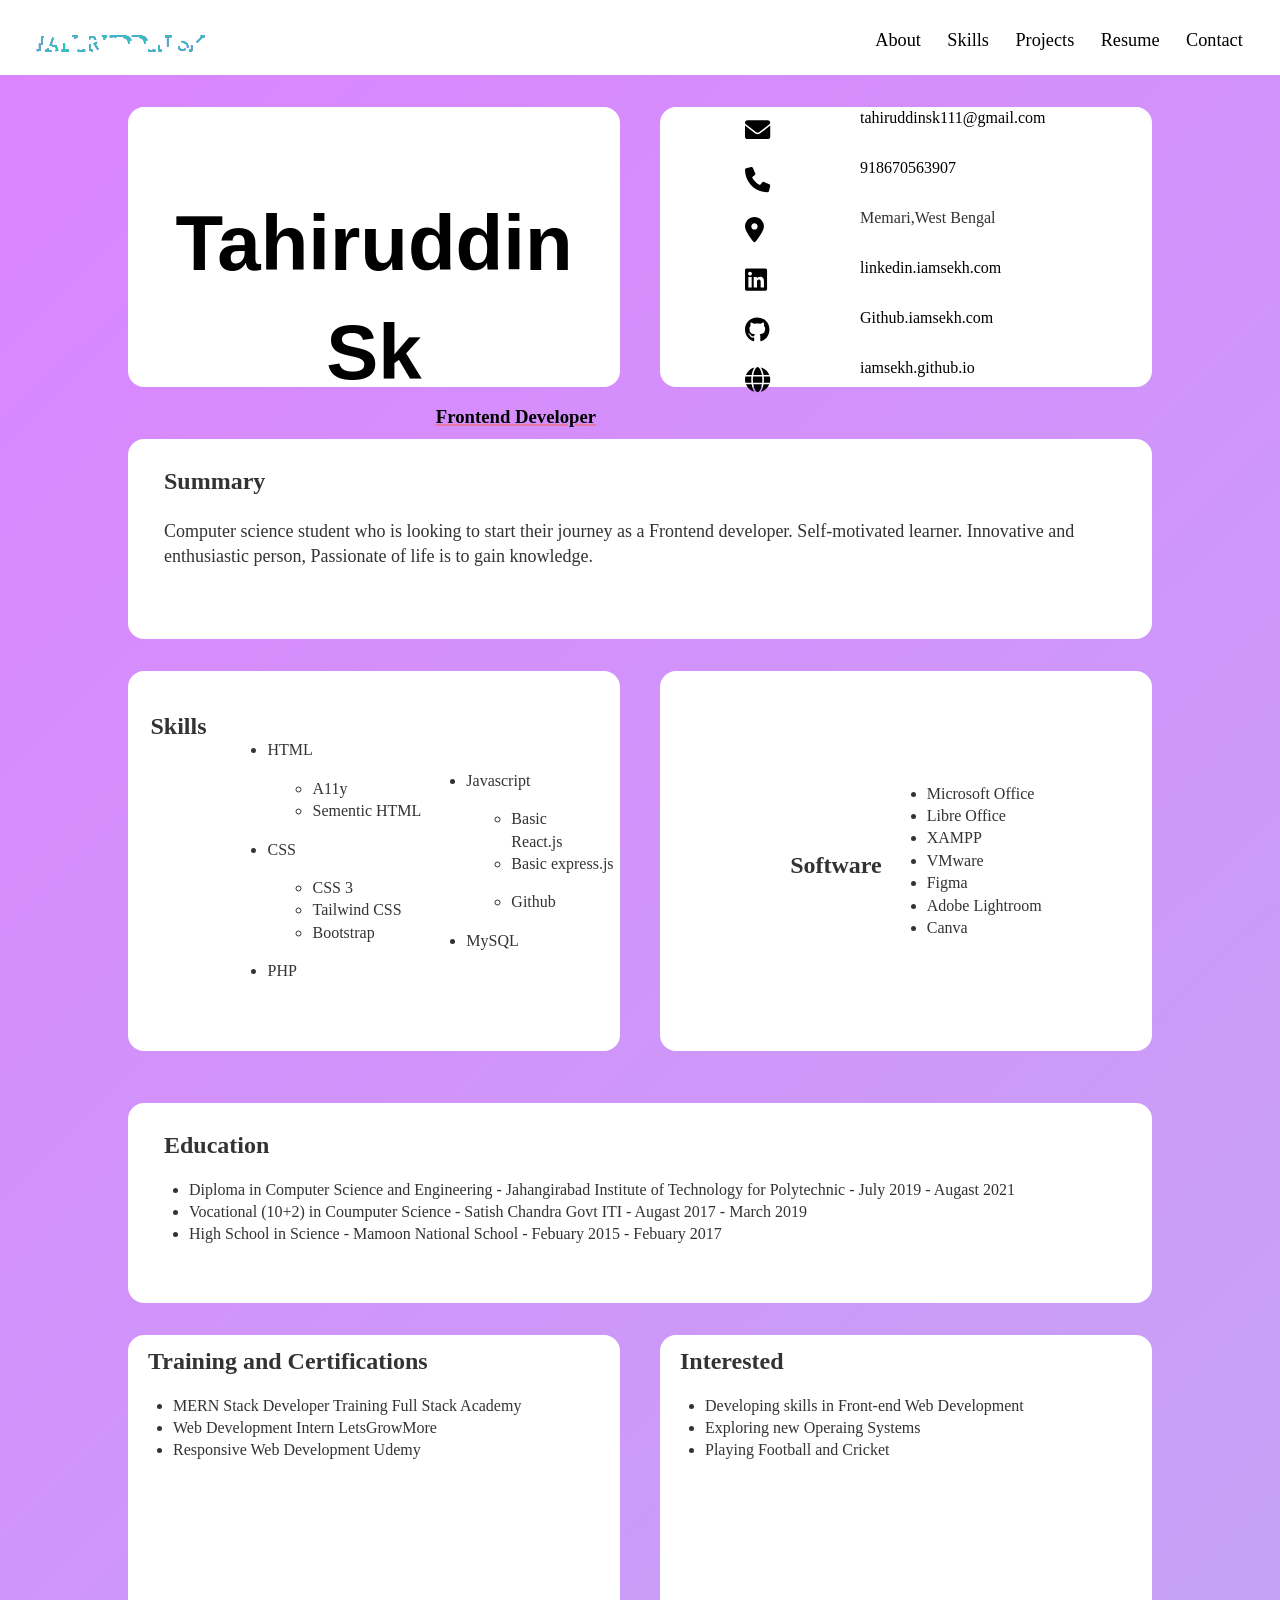
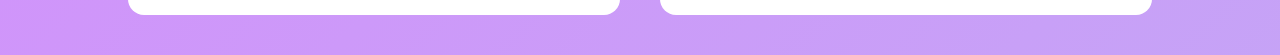
<file: resume.html>
<!DOCTYPE html>
<html lang="en">
<head>
    <meta charset="UTF-8">
    <meta http-equiv="X-UA-Compatible" content="IE=edge">
    <meta name="viewport" content="width=device-width, initial-scale=1.0">
    <title>Resume</title>
    <link rel="stylesheet" href="./resume.css">
    <link rel="stylesheet" href="../css/style.css">
</head>
<body>
    <nav id="navbar">
        <svg viewBox="0 0 1200 200">
            <symbol id="s-text">
                <text text-anchor="start" y="65%">TAHIRUDDIN SK</text>
            </symbol>
           <g class = "g-ants">
                <use xlink:href="#s-text" class="text-copy"></use>
                <use xlink:href="#s-text" class="text-copy"></use>
                <use xlink:href="#s-text" class="text-copy"></use>
                <use xlink:href="#s-text" class="text-copy"></use>
                <use xlink:href="#s-text" class="text-copy"></use>
            </g>
        </svg>
        <ul class="nav-menu"> 
             <li class="nav-iteam">
                <a href="index.html#about" class="nav-link" style="font-size:18.3px;">About</a>
            </li>
            <li class="nav-iteam" >
                <a href="index.html#skills" class="nav-link" style="font-size:18.3px;">Skills</a>
            </li>
            <li class="nav-iteam">
                <a href="index.html#Projects" class="nav-link" style="font-size:18.3px;">Projects</a>
            </li>
            <li class="nav-iteam">
                <a href="resume.html" class="nav-link" style="font-size:18.3px;">Resume</a>
            </li>
            <li class="nav-iteam">
                <a href="index.html#Contact" class="nav-link" style="font-size:18.3px;">Contact</a>
            </li>
        </ul>
        <div class="hamburger">
            <span class="bar"></span>
            <span class="bar"></span>
            <span class="bar"></span>
        </div>
        </nav>
        <!-- main content -->
        <div class="main">
        <div class="container">
        <div class="content">
            <h1 style="color:#000; font-family:'Raleway', sans-serif; font-size: 78px; text-align: center; margin-top: 4.5rem;">Tahiruddin Sk</h1>
            <h3 style="color: #000; text-decoration: underline; text-decoration-color:rgb(230, 120, 162);text-decoration-thickness: 2px; text-align: end; margin-right: 1.5rem; line-height: 0px;">Frontend Developer</h3>
        </div>
        <div class="socail">
            <p class="links"><a href="tahiruddinsk111@gmail.com" class="contact_details"> <svg aria-hidden="true" focusable="false" data-prefix="fas" data-icon="envelope" class="svg-inline--fa fa-envelope" role="img" xmlns="http://www.w3.org/2000/svg" viewBox="0 0 812 812"><path fill="#000" d="M256 352c-16.53 0-33.06-5.422-47.16-16.41L0 173.2V400C0 426.5 21.49 448 48 448h416c26.51 0 48-21.49 48-48V173.2l-208.8 162.5C289.1 346.6 272.5 352 256 352zM16.29 145.3l212.2 165.1c16.19 12.6 38.87 12.6 55.06 0l212.2-165.1C505.1 137.3 512 125 512 112C512 85.49 490.5 64 464 64h-416C21.49 64 0 85.49 0 112C0 125 6.01 137.3 16.29 145.3z"></path></svg>tahiruddinsk111@gmail.com</a></p>
            <p class="links"><a href="918670563907" class="contact_details"><svg aria-hidden="true" focusable="false" data-prefix="fas" data-icon="phone" class="svg-inline--fa fa-phone" role="img" xmlns="http://www.w3.org/2000/svg" viewBox="0 0 812 812"><path fill="#000" d="M511.2 387l-23.25 100.8c-3.266 14.25-15.79 24.22-30.46 24.22C205.2 512 0 306.8 0 54.5c0-14.66 9.969-27.2 24.22-30.45l100.8-23.25C139.7-2.602 154.7 5.018 160.8 18.92l46.52 108.5c5.438 12.78 1.77 27.67-8.98 36.45L144.5 207.1c33.98 69.22 90.26 125.5 159.5 159.5l44.08-53.8c8.688-10.78 23.69-14.51 36.47-8.975l108.5 46.51C506.1 357.2 514.6 372.4 511.2 387z"></path></svg>918670563907</a></p>
            <p class="links"><svg aria-hidden="true" focusable="false" data-prefix="fas" data-icon="location-dot" class="svg-inline--fa fa-location-dot" role="img" xmlns="http://www.w3.org/2000/svg" viewBox="0 0 812 812"><path fill="#000" d="M168.3 499.2C116.1 435 0 279.4 0 192C0 85.96 85.96 0 192 0C298 0 384 85.96 384 192C384 279.4 267 435 215.7 499.2C203.4 514.5 180.6 514.5 168.3 499.2H168.3zM192 256C227.3 256 256 227.3 256 192C256 156.7 227.3 128 192 128C156.7 128 128 156.7 128 192C128 227.3 156.7 256 192 256z"></path></svg>Memari,West Bengal</p>
            <p class="links"><a href="https://www.linkedin.com/in/iamsekh/" class="contact_details"><svg aria-hidden="true" focusable="false" data-prefix="fab" data-icon="linkedin" class="svg-inline--fa fa-linkedin" role="img" xmlns="http://www.w3.org/2000/svg" viewBox="0 0 812 812"><path fill="#000" d="M416 32H31.9C14.3 32 0 46.5 0 64.3v383.4C0 465.5 14.3 480 31.9 480H416c17.6 0 32-14.5 32-32.3V64.3c0-17.8-14.4-32.3-32-32.3zM135.4 416H69V202.2h66.5V416zm-33.2-243c-21.3 0-38.5-17.3-38.5-38.5S80.9 96 102.2 96c21.2 0 38.5 17.3 38.5 38.5 0 21.3-17.2 38.5-38.5 38.5zm282.1 243h-66.4V312c0-24.8-.5-56.7-34.5-56.7-34.6 0-39.9 27-39.9 54.9V416h-66.4V202.2h63.7v29.2h.9c8.9-16.8 30.6-34.5 62.9-34.5 67.2 0 79.7 44.3 79.7 101.9V416z"></path></svg>linkedin.iamsekh.com</a></p>
            <p class="links"><a href="https://github.com/iamsekh" class="contact_details"><svg aria-hidden="true" focusable="false" data-prefix="fab" data-icon="github" class="svg-inline--fa fa-github" role="img" xmlns="http://www.w3.org/2000/svg" viewBox="0 0 812 812"><path fill="#000" d="M165.9 397.4c0 2-2.3 3.6-5.2 3.6-3.3 .3-5.6-1.3-5.6-3.6 0-2 2.3-3.6 5.2-3.6 3-.3 5.6 1.3 5.6 3.6zm-31.1-4.5c-.7 2 1.3 4.3 4.3 4.9 2.6 1 5.6 0 6.2-2s-1.3-4.3-4.3-5.2c-2.6-.7-5.5 .3-6.2 2.3zm44.2-1.7c-2.9 .7-4.9 2.6-4.6 4.9 .3 2 2.9 3.3 5.9 2.6 2.9-.7 4.9-2.6 4.6-4.6-.3-1.9-3-3.2-5.9-2.9zM244.8 8C106.1 8 0 113.3 0 252c0 110.9 69.8 205.8 169.5 239.2 12.8 2.3 17.3-5.6 17.3-12.1 0-6.2-.3-40.4-.3-61.4 0 0-70 15-84.7-29.8 0 0-11.4-29.1-27.8-36.6 0 0-22.9-15.7 1.6-15.4 0 0 24.9 2 38.6 25.8 21.9 38.6 58.6 27.5 72.9 20.9 2.3-16 8.8-27.1 16-33.7-55.9-6.2-112.3-14.3-112.3-110.5 0-27.5 7.6-41.3 23.6-58.9-2.6-6.5-11.1-33.3 2.6-67.9 20.9-6.5 69 27 69 27 20-5.6 41.5-8.5 62.8-8.5s42.8 2.9 62.8 8.5c0 0 48.1-33.6 69-27 13.7 34.7 5.2 61.4 2.6 67.9 16 17.7 25.8 31.5 25.8 58.9 0 96.5-58.9 104.2-114.8 110.5 9.2 7.9 17 22.9 17 46.4 0 33.7-.3 75.4-.3 83.6 0 6.5 4.6 14.4 17.3 12.1C428.2 457.8 496 362.9 496 252 496 113.3 383.5 8 244.8 8zM97.2 352.9c-1.3 1-1 3.3 .7 5.2 1.6 1.6 3.9 2.3 5.2 1 1.3-1 1-3.3-.7-5.2-1.6-1.6-3.9-2.3-5.2-1zm-10.8-8.1c-.7 1.3 .3 2.9 2.3 3.9 1.6 1 3.6 .7 4.3-.7 .7-1.3-.3-2.9-2.3-3.9-2-.6-3.6-.3-4.3 .7zm32.4 35.6c-1.6 1.3-1 4.3 1.3 6.2 2.3 2.3 5.2 2.6 6.5 1 1.3-1.3 .7-4.3-1.3-6.2-2.2-2.3-5.2-2.6-6.5-1zm-11.4-14.7c-1.6 1-1.6 3.6 0 5.9 1.6 2.3 4.3 3.3 5.6 2.3 1.6-1.3 1.6-3.9 0-6.2-1.4-2.3-4-3.3-5.6-2z"></path></svg>Github.iamsekh.com</a></p>
            <p class="links"><a href="https://iamsekh.github.io" class="contact_details"><svg aria-hidden="true" focusable="false" data-prefix="fas" data-icon="globe" class="svg-inline--fa fa-globe" role="img" xmlns="http://www.w3.org/2000/svg" viewBox="0 0 812 812"><path fill="#000" d="M352 256C352 278.2 350.8 299.6 348.7 320H163.3C161.2 299.6 159.1 278.2 159.1 256C159.1 233.8 161.2 212.4 163.3 192H348.7C350.8 212.4 352 233.8 352 256zM503.9 192C509.2 212.5 512 233.9 512 256C512 278.1 509.2 299.5 503.9 320H380.8C382.9 299.4 384 277.1 384 256C384 234 382.9 212.6 380.8 192H503.9zM493.4 160H376.7C366.7 96.14 346.9 42.62 321.4 8.442C399.8 29.09 463.4 85.94 493.4 160zM344.3 160H167.7C173.8 123.6 183.2 91.38 194.7 65.35C205.2 41.74 216.9 24.61 228.2 13.81C239.4 3.178 248.7 0 256 0C263.3 0 272.6 3.178 283.8 13.81C295.1 24.61 306.8 41.74 317.3 65.35C328.8 91.38 338.2 123.6 344.3 160H344.3zM18.61 160C48.59 85.94 112.2 29.09 190.6 8.442C165.1 42.62 145.3 96.14 135.3 160H18.61zM131.2 192C129.1 212.6 127.1 234 127.1 256C127.1 277.1 129.1 299.4 131.2 320H8.065C2.8 299.5 0 278.1 0 256C0 233.9 2.8 212.5 8.065 192H131.2zM194.7 446.6C183.2 420.6 173.8 388.4 167.7 352H344.3C338.2 388.4 328.8 420.6 317.3 446.6C306.8 470.3 295.1 487.4 283.8 498.2C272.6 508.8 263.3 512 255.1 512C248.7 512 239.4 508.8 228.2 498.2C216.9 487.4 205.2 470.3 194.7 446.6H194.7zM190.6 503.6C112.2 482.9 48.59 426.1 18.61 352H135.3C145.3 415.9 165.1 469.4 190.6 503.6V503.6zM321.4 503.6C346.9 469.4 366.7 415.9 376.7 352H493.4C463.4 426.1 399.8 482.9 321.4 503.6V503.6z"></path></svg>iamsekh.github.io</a></p>
        </div>
    </div>
    <section class="container">
    <div class="summary">
        <h2>Summary</h2>
      <p>Computer science student who is looking to start their journey as a Frontend developer. Self-motivated learner. Innovative and enthusiastic person, Passionate of life is to gain knowledge.</p>
    </div>
    </section>
    <div class="container">
    <div class="skills">
        <h2>Skills</h2>
        <ul>
            <li class="html">HTML
            <ul>
            <li>A11y</li>
            <li>Sementic HTML</li>
            </ul>
            </li>
            <li class="css">CSS
                <ul>
                <li>CSS 3</li>
                <li>Tailwind CSS</li>
                <li>Bootstrap</li>
                </ul>
                </li>
            <li class="php">PHP</li>  
        </ul>
        <ul>
            <li class="js">Javascript
                <ul>
                    <li class="react">Basic React.js</li>
                    <li class="express">Basic express.js</li>
                </ul>
                <ul>
                    <li class="git">Github</li>
                </ul>
                <li class="db">MySQL</li>
            </li>
        </ul>
    </div>
    <di class="software">
        <h2>Software</h2>
        <ul>
            <li class="ms office">Microsoft Office</li>
            <li class="lb office"> Libre Office</li>
            <li class="xampp">XAMPP</li>
            <li class="Vm">VMware</li>
            <li class="figma">Figma</li>
            <li class="adobe">Adobe Lightroom</li>
            <li class="canva">Canva</li>
        </ul>
    </div>
    </div>
    <section class="container">
    <div class="education">
        <h2>Education</h2>
        <ul>
            <li>
                <span>Diploma in Computer Science and Engineering - Jahangirabad Institute of Technology for Polytechnic - July 2019 - Augast 2021</span>
            </li>
            <li>
                <span>Vocational (10+2) in Coumputer Science - Satish Chandra Govt ITI - Augast 2017 - March 2019</span>
            </li>
            <li>
                <span>High School in Science - Mamoon National School - Febuary 2015 - Febuary 2017</span>
            </li>
        </ul>
    </div>
    </section>
    <div class="container">
        <div class="training">
            <h2>Training and Certifications</h2>
            <ul>
                <li class="fsa">MERN Stack Developer Training
                    <span>Full Stack Academy</span>
                </li>
                <li class="lgm">Web Development Intern
                    <span>LetsGrowMore</span>
                </li>
                <li class="udemy">Responsive Web Development
                    <span>Udemy</span>
                </li>
            </ul>
        </div>
        <div class="interest">
            <h2>Interested</h2>
            <ul>
                <li class="develop">
                    Developing skills in Front-end Web Development
                </li>
                <li clss="os"> Exploring new Operaing Systems
                </li>
                <li class="play">Playing Football and Cricket
                </li>
            </ul>
        </div>
        </div>
        </div>
</body>
</html>
</file>
<file: resume.css>
*{
    margin: 0;
    padding: 0; 
    box-sizing: border-box;
    font-family: garamond;
}
html {
    -webkit-scroll-behavior: smooth;
    -moz-scroll-behavior: smooth;
    -ms-scroll-behavior: smooth;
    scroll-behavior: smooth;
    max-width: 100vw;
    /* height: 100vh; */
}
/********* Body-Start *********/
body {
    display: block;
	background: linear-gradient(316deg,rgb(132, 255, 220), rgb(220, 132, 255));
	background-size: 400% 400%;
	animation: gradient 15s ease infinite;
    animation-delay: 0s;
    animation-duration: 5s;
    animation-fill-mode: none;
    animation-iteration-count: infinite;
    animation-play-state: running;
    animation-timing-function: ease;
    background-attachment: scroll;
    background-clip: border-box;
    background-color: rgba(0, 0, 0, 0);
	
}
@keyframes gradient {
	0% {
		background-position: 0% 50%;
	}
	50% {
		background-position: 100% 50%;
	}
	100% {
		background-position: 0% 50%;
	}
}
.main{
    width: 100vw; 
}
/* p{
    text-align:justify;
} */
.container{
    width: 80vw; height:auto; margin:auto;
    display:flex;
    justify-content:space-around;
    flex-wrap: wrap;
    padding-top: 2em;
    transition:all 0.2 linear;
}
.content {
    background-color: #fff;
    height: 280px;
    border-radius: 16px;
    /* box-shadow:0 0 20px rgb(235, 235, 235); */
    flex:1 1 250px;
    /* margin: 40px; */
}
.content h1{
    padding: 10px;
    text-align: center;
    justify-content: center;
}
.socail {
    background-color: #fff;
    height: 280px;
    border-radius: 16px;
    /* box-shadow:0 0 20px rgb(235, 235, 235); */
    flex:1 1 250px;
    /* margin: 40px; */
    margin-left: 40px;
}
.software{
    background-color: #fff;
    height: 380px;
    border-radius: 16px;
    /* box-shadow:0 0 20px rgb(235, 235, 235); */
    flex:1 1 250px;
    margin-left: 40px;
} 
.skills{
    background-color: #fff;
    height: 380px;
    border-radius: 16px;
    /* box-shadow:0 0 20px rgb(235, 235, 235); */
    flex:1 1 250px;
    
}
.training{
    background-color: #fff;
    height: 280px;
    border-radius: 16px;
    /* box-shadow:0 0 20px rgb(235, 235, 235); */
    flex:1 1 250px;
    margin-bottom: 40px;
}
.interest{
    background-color: #fff;
    height: 280px;
    border-radius: 16px;
    /* box-shadow:0 0 20px rgb(235, 235, 235); */
    flex:1 1 250px;
    margin-left: 40px;
    margin-bottom: 40px;
}
.socail{
    display: inline-block;
-webkit-box-pack: center;
justify-content: center;
-webkit-box-align: center;
align-items: center;
text-align: center;
}
.links, p{
    display:flex;
    justify-content:justify;
}
.contact_details{
    /* padding:0; */
    color: #000;
    text-decoration: none;
    display: flex;
}
.summary{
    display:block;
    background-color: #fff;
    margin-top: 20px; margin: bottom 20px;
    width:1800px;
    height: 200px;
    border-radius: 16px;
}
.summary,.software,.education,.skills h2{
    padding: 16px;
}
.summary p{
    margin-top:0px;
    text-align: left;
    font-size:18px;
    padding:20px;
}
.education{
    display:block;
    background-color: #fff;
    margin-top: 20px; margin: bottom 20px;
    width:1800px;
    height: 200px;
    border-radius: 16px;
}
 ul{
    display: block;
    font-size: 16px;
    margin-block-start: 1em;
    margin-block-end: 1em;
    margin-inline-start: 0px;
    margin-inline-end: 0px;
    padding-inline-start: 45px;   
}
h2 {
    padding-top: 10px;
    padding-left: 20px;
 }
::marker{
    unicode-bidi: isolate;
    font-variant-numeric: tabular-nums;
    white-space:pre;
    text-transform: none;
}
.skills,.software{
    display: flex;
    justify-content: center;
    align-items: center;
    }
.skills h2{
    display: block;
    font-size: 1.5em;
    margin-block-start: -11.17em;
    font-weight: bold;
}









@media all and (max-width:768px){
    .container{
        height:auto
    }
}
</file>
<file: css/style.css>
@import url("https://fonts.googleapis.com/css2?family=Montserrat:wght@400;500;600;700&display=swap");
@import url("https://fonts.googleapis.com/css?family=Montserrat");

*{
	margin: 0;
	padding: 0;
	box-sizing: border-box;
}
html{
	scroll-behavior: smooth;
}
body {
font-family: 'Roboto', sans-serif;
line-height: 1.4;
color: #333;
overflow-x: hidden;	
}
/* .container {
	max-width: 1100px;
	margin: auto;
} */
.primary{
	color:#30e2d9;
}
.txt{
	color: #000000;
}
/* #back-to-top-btn {
		display: none;
		position: fixed;
		bottom: 20px;
		right: 20px;
		font-size: 26px;
		width: 50px;
		height: 50px;
		background-color: rgb(0, 0, 0);
		color: rgb(255, 255, 255);
		cursor: pointer;
		outline: none;
		border: 3px solid #333;
		border-radius: 50%;
		transition-duration: 0.2s;
		transition-timing-function: ease-in-out;
		transition-property: background-color, color;
	  } */

/*******************navbar********************/
svg {
    display:flex;
    font: 140px 'Montserrat';
	align-items: center;
    width: 200px;
    height: 50px;
	padding-top:10px;
	padding-left: 10px;
}

.text-copy {
    fill: none;
    stroke: rgb(255, 255, 255);
    stroke-dasharray: 7% 29%;
    stroke-width: 10px;
    stroke-dashoffset: 0%;
    animation: stroke-offset 6.5s infinite linear;
}

.text-copy:nth-child(1){
	stroke: #12e9a8;
	animation-delay: -1;
}

.text-copy:nth-child(2){
	stroke: #4568DC;
	animation-delay: -2s;
}

.text-copy:nth-child(3){
	stroke: #ff7fca;
	animation-delay: -3s;
}

.text-copy:nth-child(4){
	stroke: #9f69fe;
	animation-delay: -4s;
}

.text-copy:nth-child(5){
	stroke: #27c8b7;
	animation-delay: -5s;
}

@keyframes stroke-offset{
	100% {stroke-dashoffset: -35%;}
}

#navbar {
	display:flex;
	justify-content: space-between;
	background:#fff;
	color: #000;
	padding: 1rem 1.5rem;
	position:relative;
	top: 0;
	height: 75px;
	z-index:1;
}
#navbar .nav-menu{
	display: flex;
	align-items: center;
	list-style: none;
	padding-top: 7.5px;
}
#navbar .nav-iteam .nav-link {
	text-decoration: none;
	color: #000;
	padding: 2px;
	font-size: 1.7rem;
	margin : 0 0.7rem;
	border-radius: 5px;
	font-weight:1.4px; 
	font-family: 'Roboto', sans-serif,;
	transition: background-color 0.3s;
}
#navbar .nav-iteam .nav-link:hover{
color: #4568DC;
}
.hamburger {
    display: none;
}

.bar {
    display: block;
    width: 25px;
    height: 3px;
    margin: 5px auto;
    -webkit-transition: all 0.3s ease-in-out;
    transition: all 0.3s ease-in-out;
    background-color: #101010;
}

/*************showcase area******************/
#showcase {
	height: 91.7vh;
}
.me {
	display: block;
	margin: 2em auto;
	margin-bottom: 3em;
	width: 150px;
	height: 150px;
	border-radius: 50%;
	position: relative;
	z-index: 2;
  }
.showcase-content {
	display: flex;
	flex-direction: column;
	text-align: center;
	align-items: center;
	justify-content: center;
	position: absolute;
	top: 30px;
	left: 0;
	bottom: 0;
	right: 0;
	background: #4568DC;  
	background: -webkit-linear-gradient(to right, #B06AB3, #4568DC);  /* Chrome 10-25, Safari 5.1-6 */
	background: linear-gradient(to right, #B06AB3, #4568DC); /* W3C, IE 10+/ Edge, Firefox 16+, Chrome 26+, Opera 12+, Safari 7+ */	
	color:#fff;
}
.circles{
    position: absolute;
    top: 0;
    left: 0;
    width: 100%;
    height: 100%;
    overflow: hidden;
}

.circles li{
    position: absolute;
    display: block;
    list-style: none;
    width: 20px;
    height: 20px;
    background: rgba(255, 255, 255, 0.2);
    animation: animate 25s linear infinite;
    bottom: -150px;
    
}

.circles li:nth-child(1){
    left: 25%;
    width: 80px;
    height: 80px;
    animation-delay: 0s;
}


.circles li:nth-child(2){
    left: 10%;
    width: 20px;
    height: 20px;
    animation-delay: 2s;
    animation-duration: 12s;
}

.circles li:nth-child(3){
    left: 70%;
    width: 20px;
    height: 20px;
    animation-delay: 4s;
}

.circles li:nth-child(4){
    left: 40%;
    width: 60px;
    height: 60px;
    animation-delay: 0s;
    animation-duration: 18s;
}

.circles li:nth-child(5){
    left: 65%;
    width: 20px;
    height: 20px;
    animation-delay: 0s;
}

.circles li:nth-child(6){
    left: 75%;
    width: 110px;
    height: 110px;
    animation-delay: 3s;
}

.circles li:nth-child(7){
    left: 35%;
    width: 150px;
    height: 150px;
    animation-delay: 7s;
}

.circles li:nth-child(8){
    left: 50%;
    width: 25px;
    height: 25px;
    animation-delay: 15s;
    animation-duration: 45s;
}

.circles li:nth-child(9){
    left: 20%;
    width: 15px;
    height: 15px;
    animation-delay: 2s;
    animation-duration: 35s;
}

.circles li:nth-child(10){
    left: 85%;
    width: 150px;
    height: 150px;
    animation-delay: 0s;
    animation-duration: 11s;
}
@keyframes animate {

    0%{
        transform: translateY(0) rotate(0deg);
        opacity: 1;
        border-radius: 0;
    }

    100%{
        transform: translateY(-1000px) rotate(720deg);
        opacity: 0;
        border-radius: 50%;
    }

}
.showcase-content h2 {
	position: absolute;
	fill:50%;
	left: 50%;
	transform: translate(-50%,-50%);
	width: 100%;
	text-align: center;
	margin: 0;
	padding: 0;
	font-family: poppins;
	color: #fff;
	font-size: 2.5rem;
	text-shadow: 0 2px 5px rgb(0, 0, 0);
}
.showcase-content h2 span {
	color: #56ffee;
}
/***********Button************/
.primary_btn {
	background: linear-gradient(-45deg, #3f00b5, #9f69fe, #27c8b7, #3f00b5);
		background-size: 800% 400%;
		padding: 1em 2em;
		display: inline-block;
		border:none;
		border-radius: 10px;
		font-size: 17px;
		font-weight: 700;
		color: white;
		transition: all .5s ease-in-out;
		animation: gradient 10s infinite cubic-bezier(.62, .28, .23, .99)both;
		box-shadow: 2.8px 2.8px 2.2px rgba(180, 180, 180, 0.015),
		            6.7px 6.7px 5.3px rgba(255, 255, 255, 0.022);
	}
	.primary_btn:hover{
	  animation: gradient 3s infinite;
		transform: scale(1.05);
	}
	.primary_btn:active{
	  animation: gradient 3s infinite;
	transform: scale(0.8);
	}
	@keyframes gradient {
		0% {
		 background-position: 0% 50%;
		}
	   
		50% {
		 background-position: 100% 50%;
		}
	   
		100% {
		 background-position: 0% 50%;
		}
	}
/**********************About*********************/
#about {
	padding: 10rem 0;
}
#about h2 {
	text-align: center;
	font-size: 3rem;
	margin-bottom: 3rem;
}
#about h3 {
	font-size: 2rem;
	margin-bottom: 1rem;
}
#about p.lead {
	margin-bottom: 1rem;
}
#about .about-content {
	display: flex;
}
#about .about text ,

#about .about-text {
	text-align:justify;
}
#about .about-image{
	/* display:block; */
	display: flex;
	width: 33rem;
	height: 45rem;
	/* max-width: auto; */
	border-radius:5%;
	margin-left: 20px;
	box-shadow: 0 2px 4px 0 rgba(0,0,0,.2), 0 4px 16px 0 rgba(0,0,0,.2);

;
}
#about .about-image img {
	display:flex;
	/* width: 125%; */
	width: 33rem;
	height: 45rem;
	border-radius: 5%;
	/* margin-left: 20px; */
	
}

/* .bg-light{
	background :#f4f4f4;
	color: rgb(0, 0, 0); 
}
.bg-dark{
	background: #000000;
	color: #ffffff;
} */


/*********************skills**************************/

#skills {
	border: 1.2px solid #ffffff;
	padding: 5rem 0;
}
#skills h2 {
	text-align: center;
	font-size: 3rem;
	margin-bottom: 3rem;
	color:#fff;
}
#skills h3{
	text-align: center;
	margin-bottom: 2rem;
	font-size: 2rem;
	color: rgb(0, 0, 0);
}
#skills .boxes{
	display: flex;
	justify-content: space-between;
	flex-flow: wrap;
}
#skills .box {
	background :#fff; 
    flex: 1;
    padding: 3rem;
    margin: 2rem 3rem;
    border-radius: 10px;
    box-shadow: 2px -webkit-linear-gradient(to right, #B06AB3, #4568DC)
	2px linear-gradient(to right, #B06AB3, #4568DC)
	5px #4568DC linear-gradient(to right, #B06AB3, #4568DC);
    font-size: 1.3rem;
    font-weight: 1.4;
}
.skill {
	position: relative;
	margin-top: 40px;
}
.skill-title {
	font-size: 40px;
	margin-bottom: 10px;
}

.skill-bar {
	width: 100%;
	background: rgb(255, 255, 255);
	height: 40px;
	z-index: -1;
	border-radius: 100px;
	position: absolute;	
  }
  .skill-fill {
	background:#4568DC;
	height: 20px;
	border-radius: 100px;
	display: flex;
	justify-content: flex-end;
	align-items: center;
	padding-right: 10px;
	overflow: hidden;
  }

  .skill-percent {
	font-size: 7px;
  }
  .cshap {
	animation: cshap 2s;
	width: 55%;
  }
  
  .javascript {
	animation: javascript 2s;
	width: 40%;
  }
  
  .python{
	animation: python 2s;
	width: 45%;
  }
  
  .c {
	animation: c 2s;
	width: 50%;
  }
  
  .html5 {
	animation: html5 2s;
	width: 90%;
  }
  
  .css3 {
	animation: css3 2s;
	width: 77%;
  }
  .bootstrap4 {
	animation: bootstrap4 2s;
	width: 56%;
  }
  .react {
	animation: django 2s;
	width: 45%;
  }
  
  @keyframes html5 {
	from {
	  width: 0;
	}
	to {
	  width: 20%;
	}
  }
  
  @keyframes css3 {
	from {
	  width: 0;
	}
	to {
	  width: 20%;
	}
  }

  @keyframes bootstrap4 {
	from {
	  width: 0;
	}
	to {
	  width: 20%;
	}
  }
  @keyframes django {
	from {
	  width: 0;
	}
	to {
	  width: 20%;
	}
  }
  @keyframes cshap {
	from {
	  width: 0;
	}
	to {
	  width: 20%;
	}
  }
  @keyframes c {
	from {
	  width: 0;
	}
	to {
	  width: 20%;
	}
  }
  @keyframes python {
	from {
	  width: 0;
	}
	to {
	  width: 20%;
	}
  }
  @keyframes javascript {
	from {
	  width: 0;
	}
	to {
	  width: 20%;
	}
  }
  
  @media only screen and (max-width: 750px) {
	.skills-area {
	  padding: 0 5%;
	}
  }

/***************projects****************/
#Projects {
	height: 100vh;
}
.Projects-bg {
	position: absolute;
    color: #0000;
	height:100%;
	width: 100%;
	padding: 5rem 0;
	background-repeat: no-repeat;
	background-size:210rem;
	background-image: url("data:image/svg+xml,%3csvg xmlns='http://www.w3.org/2000/svg' version='1.1' xmlns:xlink='http://www.w3.org/1999/xlink' xmlns:svgjs='http://svgjs.com/svgjs' width='1440' height='560' preserveAspectRatio='none' viewBox='0 0 1440 560'%3e%3cg mask='url(%26quot%3b%23SvgjsMask1006%26quot%3b)' fill='none'%3e%3crect width='1440' height='560' x='0' y='0' fill='rgba(255%2c 255%2c 255%2c 1)'%3e%3c/rect%3e%3cpath d='M-71.62 489.12L-71.62 489.12' stroke='rgba(0%2c 0%2c 0%2c 1)' stroke-width='1.5'%3e%3c/path%3e%3cpath d='M-71.62 489.12L46.07 502.39' stroke='rgba(0%2c 0%2c 0%2c 1)' stroke-width='1.5'%3e%3c/path%3e%3cpath d='M-71.62 489.12L103.77 392.3' stroke='rgba(0%2c 0%2c 0%2c 1)' stroke-width='1.5'%3e%3c/path%3e%3cpath d='M-71.62 489.12L105.97 668.41' stroke='rgba(0%2c 0%2c 0%2c 1)' stroke-width='1.5'%3e%3c/path%3e%3cpath d='M-71.62 489.12L255.33 513.16' stroke='rgba(0%2c 0%2c 0%2c 1)' stroke-width='1.5'%3e%3c/path%3e%3cpath d='M-71.62 489.12L239.96 346.48' stroke='rgba(0%2c 0%2c 0%2c 1)' stroke-width='1.5'%3e%3c/path%3e%3cpath d='M103.77 392.3L103.77 392.3' stroke='rgba(0%2c 0%2c 0%2c 1)' stroke-width='1.5'%3e%3c/path%3e%3cpath d='M103.77 392.3L46.07 502.39' stroke='rgba(0%2c 0%2c 0%2c 1)' stroke-width='1.5'%3e%3c/path%3e%3cpath d='M103.77 392.3L239.96 346.48' stroke='rgba(0%2c 0%2c 0%2c 1)' stroke-width='1.5'%3e%3c/path%3e%3cpath d='M103.77 392.3L255.33 513.16' stroke='rgba(0%2c 0%2c 0%2c 1)' stroke-width='1.5'%3e%3c/path%3e%3cpath d='M103.77 392.3L105.97 668.41' stroke='rgba(0%2c 0%2c 0%2c 1)' stroke-width='1.5'%3e%3c/path%3e%3cpath d='M103.77 392.3L382.53 410.38' stroke='rgba(0%2c 0%2c 0%2c 1)' stroke-width='1.5'%3e%3c/path%3e%3cpath d='M46.07 502.39L46.07 502.39' stroke='rgba(0%2c 0%2c 0%2c 1)' stroke-width='1.5'%3e%3c/path%3e%3cpath d='M105.97 668.41L105.97 668.41' stroke='rgba(0%2c 0%2c 0%2c 1)' stroke-width='1.5'%3e%3c/path%3e%3cpath d='M105.97 668.41L205.36 691.64' stroke='rgba(0%2c 0%2c 0%2c 1)' stroke-width='1.5'%3e%3c/path%3e%3cpath d='M105.97 668.41L46.07 502.39' stroke='rgba(0%2c 0%2c 0%2c 1)' stroke-width='1.5'%3e%3c/path%3e%3cpath d='M105.97 668.41L255.33 513.16' stroke='rgba(0%2c 0%2c 0%2c 1)' stroke-width='1.5'%3e%3c/path%3e%3cpath d='M239.96 346.48L239.96 346.48' stroke='rgba(0%2c 0%2c 0%2c 1)' stroke-width='1.5'%3e%3c/path%3e%3cpath d='M239.96 346.48L382.53 410.38' stroke='rgba(0%2c 0%2c 0%2c 1)' stroke-width='1.5'%3e%3c/path%3e%3cpath d='M239.96 346.48L255.33 513.16' stroke='rgba(0%2c 0%2c 0%2c 1)' stroke-width='1.5'%3e%3c/path%3e%3cpath d='M239.96 346.48L387.55 543.1' stroke='rgba(0%2c 0%2c 0%2c 1)' stroke-width='1.5'%3e%3c/path%3e%3cpath d='M239.96 346.48L46.07 502.39' stroke='rgba(0%2c 0%2c 0%2c 1)' stroke-width='1.5'%3e%3c/path%3e%3cpath d='M255.33 513.16L255.33 513.16' stroke='rgba(0%2c 0%2c 0%2c 1)' stroke-width='1.5'%3e%3c/path%3e%3cpath d='M255.33 513.16L387.55 543.1' stroke='rgba(0%2c 0%2c 0%2c 1)' stroke-width='1.5'%3e%3c/path%3e%3cpath d='M255.33 513.16L382.53 410.38' stroke='rgba(0%2c 0%2c 0%2c 1)' stroke-width='1.5'%3e%3c/path%3e%3cpath d='M205.36 691.64L205.36 691.64' stroke='rgba(0%2c 0%2c 0%2c 1)' stroke-width='1.5'%3e%3c/path%3e%3cpath d='M205.36 691.64L255.33 513.16' stroke='rgba(0%2c 0%2c 0%2c 1)' stroke-width='1.5'%3e%3c/path%3e%3cpath d='M382.53 410.38L382.53 410.38' stroke='rgba(0%2c 0%2c 0%2c 1)' stroke-width='1.5'%3e%3c/path%3e%3cpath d='M382.53 410.38L387.55 543.1' stroke='rgba(0%2c 0%2c 0%2c 1)' stroke-width='1.5'%3e%3c/path%3e%3cpath d='M382.53 410.38L532.78 363.51' stroke='rgba(0%2c 0%2c 0%2c 1)' stroke-width='1.5'%3e%3c/path%3e%3cpath d='M382.53 410.38L529.11 525.4' stroke='rgba(0%2c 0%2c 0%2c 1)' stroke-width='1.5'%3e%3c/path%3e%3cpath d='M382.53 410.38L547.34 262.23' stroke='rgba(0%2c 0%2c 0%2c 1)' stroke-width='1.5'%3e%3c/path%3e%3cpath d='M387.55 543.1L387.55 543.1' stroke='rgba(0%2c 0%2c 0%2c 1)' stroke-width='1.5'%3e%3c/path%3e%3cpath d='M387.55 543.1L529.11 525.4' stroke='rgba(0%2c 0%2c 0%2c 1)' stroke-width='1.5'%3e%3c/path%3e%3cpath d='M547.34 262.23L547.34 262.23' stroke='rgba(0%2c 0%2c 0%2c 1)' stroke-width='1.5'%3e%3c/path%3e%3cpath d='M547.34 262.23L532.78 363.51' stroke='rgba(0%2c 0%2c 0%2c 1)' stroke-width='1.5'%3e%3c/path%3e%3cpath d='M547.34 262.23L710.95 241.73' stroke='rgba(0%2c 0%2c 0%2c 1)' stroke-width='1.5'%3e%3c/path%3e%3cpath d='M547.34 262.23L683.53 368.22' stroke='rgba(0%2c 0%2c 0%2c 1)' stroke-width='1.5'%3e%3c/path%3e%3cpath d='M547.34 262.23L809.35 247.72' stroke='rgba(0%2c 0%2c 0%2c 1)' stroke-width='1.5'%3e%3c/path%3e%3cpath d='M547.34 262.23L529.11 525.4' stroke='rgba(0%2c 0%2c 0%2c 1)' stroke-width='1.5'%3e%3c/path%3e%3cpath d='M532.78 363.51L532.78 363.51' stroke='rgba(0%2c 0%2c 0%2c 1)' stroke-width='1.5'%3e%3c/path%3e%3cpath d='M532.78 363.51L683.53 368.22' stroke='rgba(0%2c 0%2c 0%2c 1)' stroke-width='1.5'%3e%3c/path%3e%3cpath d='M529.11 525.4L529.11 525.4' stroke='rgba(0%2c 0%2c 0%2c 1)' stroke-width='1.5'%3e%3c/path%3e%3cpath d='M529.11 525.4L488.3 664.79' stroke='rgba(0%2c 0%2c 0%2c 1)' stroke-width='1.5'%3e%3c/path%3e%3cpath d='M529.11 525.4L532.78 363.51' stroke='rgba(0%2c 0%2c 0%2c 1)' stroke-width='1.5'%3e%3c/path%3e%3cpath d='M529.11 525.4L692.48 553.72' stroke='rgba(0%2c 0%2c 0%2c 1)' stroke-width='1.5'%3e%3c/path%3e%3cpath d='M488.3 664.79L488.3 664.79' stroke='rgba(0%2c 0%2c 0%2c 1)' stroke-width='1.5'%3e%3c/path%3e%3cpath d='M488.3 664.79L387.55 543.1' stroke='rgba(0%2c 0%2c 0%2c 1)' stroke-width='1.5'%3e%3c/path%3e%3cpath d='M488.3 664.79L648.89 706.45' stroke='rgba(0%2c 0%2c 0%2c 1)' stroke-width='1.5'%3e%3c/path%3e%3cpath d='M488.3 664.79L692.48 553.72' stroke='rgba(0%2c 0%2c 0%2c 1)' stroke-width='1.5'%3e%3c/path%3e%3cpath d='M488.3 664.79L382.53 410.38' stroke='rgba(0%2c 0%2c 0%2c 1)' stroke-width='1.5'%3e%3c/path%3e%3cpath d='M488.3 664.79L255.33 513.16' stroke='rgba(0%2c 0%2c 0%2c 1)' stroke-width='1.5'%3e%3c/path%3e%3cpath d='M710.95 241.73L710.95 241.73' stroke='rgba(0%2c 0%2c 0%2c 1)' stroke-width='1.5'%3e%3c/path%3e%3cpath d='M710.95 241.73L809.35 247.72' stroke='rgba(0%2c 0%2c 0%2c 1)' stroke-width='1.5'%3e%3c/path%3e%3cpath d='M710.95 241.73L683.53 368.22' stroke='rgba(0%2c 0%2c 0%2c 1)' stroke-width='1.5'%3e%3c/path%3e%3cpath d='M683.53 368.22L683.53 368.22' stroke='rgba(0%2c 0%2c 0%2c 1)' stroke-width='1.5'%3e%3c/path%3e%3cpath d='M692.48 553.72L692.48 553.72' stroke='rgba(0%2c 0%2c 0%2c 1)' stroke-width='1.5'%3e%3c/path%3e%3cpath d='M692.48 553.72L847.75 545.98' stroke='rgba(0%2c 0%2c 0%2c 1)' stroke-width='1.5'%3e%3c/path%3e%3cpath d='M692.48 553.72L648.89 706.45' stroke='rgba(0%2c 0%2c 0%2c 1)' stroke-width='1.5'%3e%3c/path%3e%3cpath d='M648.89 706.45L648.89 706.45' stroke='rgba(0%2c 0%2c 0%2c 1)' stroke-width='1.5'%3e%3c/path%3e%3cpath d='M648.89 706.45L858.58 650.93' stroke='rgba(0%2c 0%2c 0%2c 1)' stroke-width='1.5'%3e%3c/path%3e%3cpath d='M648.89 706.45L529.11 525.4' stroke='rgba(0%2c 0%2c 0%2c 1)' stroke-width='1.5'%3e%3c/path%3e%3cpath d='M648.89 706.45L847.75 545.98' stroke='rgba(0%2c 0%2c 0%2c 1)' stroke-width='1.5'%3e%3c/path%3e%3cpath d='M809.35 247.72L809.35 247.72' stroke='rgba(0%2c 0%2c 0%2c 1)' stroke-width='1.5'%3e%3c/path%3e%3cpath d='M809.35 247.72L820.26 408.19' stroke='rgba(0%2c 0%2c 0%2c 1)' stroke-width='1.5'%3e%3c/path%3e%3cpath d='M809.35 247.72L970.83 239.26' stroke='rgba(0%2c 0%2c 0%2c 1)' stroke-width='1.5'%3e%3c/path%3e%3cpath d='M809.35 247.72L683.53 368.22' stroke='rgba(0%2c 0%2c 0%2c 1)' stroke-width='1.5'%3e%3c/path%3e%3cpath d='M809.35 247.72L985.26 386.53' stroke='rgba(0%2c 0%2c 0%2c 1)' stroke-width='1.5'%3e%3c/path%3e%3cpath d='M809.35 247.72L971.19 76.29' stroke='rgba(0%2c 0%2c 0%2c 1)' stroke-width='1.5'%3e%3c/path%3e%3cpath d='M820.26 408.19L820.26 408.19' stroke='rgba(0%2c 0%2c 0%2c 1)' stroke-width='1.5'%3e%3c/path%3e%3cpath d='M820.26 408.19L847.75 545.98' stroke='rgba(0%2c 0%2c 0%2c 1)' stroke-width='1.5'%3e%3c/path%3e%3cpath d='M820.26 408.19L683.53 368.22' stroke='rgba(0%2c 0%2c 0%2c 1)' stroke-width='1.5'%3e%3c/path%3e%3cpath d='M820.26 408.19L985.26 386.53' stroke='rgba(0%2c 0%2c 0%2c 1)' stroke-width='1.5'%3e%3c/path%3e%3cpath d='M820.26 408.19L692.48 553.72' stroke='rgba(0%2c 0%2c 0%2c 1)' stroke-width='1.5'%3e%3c/path%3e%3cpath d='M820.26 408.19L710.95 241.73' stroke='rgba(0%2c 0%2c 0%2c 1)' stroke-width='1.5'%3e%3c/path%3e%3cpath d='M847.75 545.98L847.75 545.98' stroke='rgba(0%2c 0%2c 0%2c 1)' stroke-width='1.5'%3e%3c/path%3e%3cpath d='M847.75 545.98L858.58 650.93' stroke='rgba(0%2c 0%2c 0%2c 1)' stroke-width='1.5'%3e%3c/path%3e%3cpath d='M847.75 545.98L970.71 558.93' stroke='rgba(0%2c 0%2c 0%2c 1)' stroke-width='1.5'%3e%3c/path%3e%3cpath d='M847.75 545.98L990.31 650.28' stroke='rgba(0%2c 0%2c 0%2c 1)' stroke-width='1.5'%3e%3c/path%3e%3cpath d='M847.75 545.98L985.26 386.53' stroke='rgba(0%2c 0%2c 0%2c 1)' stroke-width='1.5'%3e%3c/path%3e%3cpath d='M858.58 650.93L858.58 650.93' stroke='rgba(0%2c 0%2c 0%2c 1)' stroke-width='1.5'%3e%3c/path%3e%3cpath d='M858.58 650.93L990.31 650.28' stroke='rgba(0%2c 0%2c 0%2c 1)' stroke-width='1.5'%3e%3c/path%3e%3cpath d='M858.58 650.93L970.71 558.93' stroke='rgba(0%2c 0%2c 0%2c 1)' stroke-width='1.5'%3e%3c/path%3e%3cpath d='M858.58 650.93L692.48 553.72' stroke='rgba(0%2c 0%2c 0%2c 1)' stroke-width='1.5'%3e%3c/path%3e%3cpath d='M1012.32 -91.84L1012.32 -91.84' stroke='rgba(0%2c 0%2c 0%2c 1)' stroke-width='1.5'%3e%3c/path%3e%3cpath d='M1012.32 -91.84L1118.43 -73.07' stroke='rgba(0%2c 0%2c 0%2c 1)' stroke-width='1.5'%3e%3c/path%3e%3cpath d='M1012.32 -91.84L971.19 76.29' stroke='rgba(0%2c 0%2c 0%2c 1)' stroke-width='1.5'%3e%3c/path%3e%3cpath d='M1012.32 -91.84L1127.75 65.77' stroke='rgba(0%2c 0%2c 0%2c 1)' stroke-width='1.5'%3e%3c/path%3e%3cpath d='M1012.32 -91.84L1254.13 -46.4' stroke='rgba(0%2c 0%2c 0%2c 1)' stroke-width='1.5'%3e%3c/path%3e%3cpath d='M971.19 76.29L971.19 76.29' stroke='rgba(0%2c 0%2c 0%2c 1)' stroke-width='1.5'%3e%3c/path%3e%3cpath d='M971.19 76.29L1127.75 65.77' stroke='rgba(0%2c 0%2c 0%2c 1)' stroke-width='1.5'%3e%3c/path%3e%3cpath d='M971.19 76.29L970.83 239.26' stroke='rgba(0%2c 0%2c 0%2c 1)' stroke-width='1.5'%3e%3c/path%3e%3cpath d='M970.83 239.26L970.83 239.26' stroke='rgba(0%2c 0%2c 0%2c 1)' stroke-width='1.5'%3e%3c/path%3e%3cpath d='M970.83 239.26L985.26 386.53' stroke='rgba(0%2c 0%2c 0%2c 1)' stroke-width='1.5'%3e%3c/path%3e%3cpath d='M985.26 386.53L985.26 386.53' stroke='rgba(0%2c 0%2c 0%2c 1)' stroke-width='1.5'%3e%3c/path%3e%3cpath d='M985.26 386.53L970.71 558.93' stroke='rgba(0%2c 0%2c 0%2c 1)' stroke-width='1.5'%3e%3c/path%3e%3cpath d='M970.71 558.93L970.71 558.93' stroke='rgba(0%2c 0%2c 0%2c 1)' stroke-width='1.5'%3e%3c/path%3e%3cpath d='M970.71 558.93L990.31 650.28' stroke='rgba(0%2c 0%2c 0%2c 1)' stroke-width='1.5'%3e%3c/path%3e%3cpath d='M970.71 558.93L1154.43 539.75' stroke='rgba(0%2c 0%2c 0%2c 1)' stroke-width='1.5'%3e%3c/path%3e%3cpath d='M970.71 558.93L1142.91 664.2' stroke='rgba(0%2c 0%2c 0%2c 1)' stroke-width='1.5'%3e%3c/path%3e%3cpath d='M990.31 650.28L990.31 650.28' stroke='rgba(0%2c 0%2c 0%2c 1)' stroke-width='1.5'%3e%3c/path%3e%3cpath d='M1118.43 -73.07L1118.43 -73.07' stroke='rgba(0%2c 0%2c 0%2c 1)' stroke-width='1.5'%3e%3c/path%3e%3cpath d='M1118.43 -73.07L1254.13 -46.4' stroke='rgba(0%2c 0%2c 0%2c 1)' stroke-width='1.5'%3e%3c/path%3e%3cpath d='M1118.43 -73.07L1127.75 65.77' stroke='rgba(0%2c 0%2c 0%2c 1)' stroke-width='1.5'%3e%3c/path%3e%3cpath d='M1118.43 -73.07L971.19 76.29' stroke='rgba(0%2c 0%2c 0%2c 1)' stroke-width='1.5'%3e%3c/path%3e%3cpath d='M1127.75 65.77L1127.75 65.77' stroke='rgba(0%2c 0%2c 0%2c 1)' stroke-width='1.5'%3e%3c/path%3e%3cpath d='M1127.75 65.77L1152.63 214.94' stroke='rgba(0%2c 0%2c 0%2c 1)' stroke-width='1.5'%3e%3c/path%3e%3cpath d='M1152.63 214.94L1152.63 214.94' stroke='rgba(0%2c 0%2c 0%2c 1)' stroke-width='1.5'%3e%3c/path%3e%3cpath d='M1152.63 214.94L1241.93 223.81' stroke='rgba(0%2c 0%2c 0%2c 1)' stroke-width='1.5'%3e%3c/path%3e%3cpath d='M1154.43 539.75L1154.43 539.75' stroke='rgba(0%2c 0%2c 0%2c 1)' stroke-width='1.5'%3e%3c/path%3e%3cpath d='M1154.43 539.75L1246.5 521.36' stroke='rgba(0%2c 0%2c 0%2c 1)' stroke-width='1.5'%3e%3c/path%3e%3cpath d='M1154.43 539.75L1142.91 664.2' stroke='rgba(0%2c 0%2c 0%2c 1)' stroke-width='1.5'%3e%3c/path%3e%3cpath d='M1154.43 539.75L1256.09 674.05' stroke='rgba(0%2c 0%2c 0%2c 1)' stroke-width='1.5'%3e%3c/path%3e%3cpath d='M1154.43 539.75L990.31 650.28' stroke='rgba(0%2c 0%2c 0%2c 1)' stroke-width='1.5'%3e%3c/path%3e%3cpath d='M1154.43 539.75L985.26 386.53' stroke='rgba(0%2c 0%2c 0%2c 1)' stroke-width='1.5'%3e%3c/path%3e%3cpath d='M1142.91 664.2L1142.91 664.2' stroke='rgba(0%2c 0%2c 0%2c 1)' stroke-width='1.5'%3e%3c/path%3e%3cpath d='M1142.91 664.2L1256.09 674.05' stroke='rgba(0%2c 0%2c 0%2c 1)' stroke-width='1.5'%3e%3c/path%3e%3cpath d='M1142.91 664.2L990.31 650.28' stroke='rgba(0%2c 0%2c 0%2c 1)' stroke-width='1.5'%3e%3c/path%3e%3cpath d='M1254.13 -46.4L1254.13 -46.4' stroke='rgba(0%2c 0%2c 0%2c 1)' stroke-width='1.5'%3e%3c/path%3e%3cpath d='M1254.13 -46.4L1127.75 65.77' stroke='rgba(0%2c 0%2c 0%2c 1)' stroke-width='1.5'%3e%3c/path%3e%3cpath d='M1254.13 -46.4L1450.77 -85.91' stroke='rgba(0%2c 0%2c 0%2c 1)' stroke-width='1.5'%3e%3c/path%3e%3cpath d='M1241.93 223.81L1241.93 223.81' stroke='rgba(0%2c 0%2c 0%2c 1)' stroke-width='1.5'%3e%3c/path%3e%3cpath d='M1241.93 223.81L1301.2 354.79' stroke='rgba(0%2c 0%2c 0%2c 1)' stroke-width='1.5'%3e%3c/path%3e%3cpath d='M1241.93 223.81L1431.56 188.79' stroke='rgba(0%2c 0%2c 0%2c 1)' stroke-width='1.5'%3e%3c/path%3e%3cpath d='M1241.93 223.81L1127.75 65.77' stroke='rgba(0%2c 0%2c 0%2c 1)' stroke-width='1.5'%3e%3c/path%3e%3cpath d='M1241.93 223.81L1254.13 -46.4' stroke='rgba(0%2c 0%2c 0%2c 1)' stroke-width='1.5'%3e%3c/path%3e%3cpath d='M1241.93 223.81L970.83 239.26' stroke='rgba(0%2c 0%2c 0%2c 1)' stroke-width='1.5'%3e%3c/path%3e%3cpath d='M1301.2 354.79L1301.2 354.79' stroke='rgba(0%2c 0%2c 0%2c 1)' stroke-width='1.5'%3e%3c/path%3e%3cpath d='M1301.2 354.79L1246.5 521.36' stroke='rgba(0%2c 0%2c 0%2c 1)' stroke-width='1.5'%3e%3c/path%3e%3cpath d='M1301.2 354.79L1152.63 214.94' stroke='rgba(0%2c 0%2c 0%2c 1)' stroke-width='1.5'%3e%3c/path%3e%3cpath d='M1301.2 354.79L1431.56 188.79' stroke='rgba(0%2c 0%2c 0%2c 1)' stroke-width='1.5'%3e%3c/path%3e%3cpath d='M1301.2 354.79L1154.43 539.75' stroke='rgba(0%2c 0%2c 0%2c 1)' stroke-width='1.5'%3e%3c/path%3e%3cpath d='M1246.5 521.36L1246.5 521.36' stroke='rgba(0%2c 0%2c 0%2c 1)' stroke-width='1.5'%3e%3c/path%3e%3cpath d='M1246.5 521.36L1256.09 674.05' stroke='rgba(0%2c 0%2c 0%2c 1)' stroke-width='1.5'%3e%3c/path%3e%3cpath d='M1246.5 521.36L1142.91 664.2' stroke='rgba(0%2c 0%2c 0%2c 1)' stroke-width='1.5'%3e%3c/path%3e%3cpath d='M1246.5 521.36L1460.19 654.76' stroke='rgba(0%2c 0%2c 0%2c 1)' stroke-width='1.5'%3e%3c/path%3e%3cpath d='M1256.09 674.05L1256.09 674.05' stroke='rgba(0%2c 0%2c 0%2c 1)' stroke-width='1.5'%3e%3c/path%3e%3cpath d='M1256.09 674.05L1460.19 654.76' stroke='rgba(0%2c 0%2c 0%2c 1)' stroke-width='1.5'%3e%3c/path%3e%3cpath d='M1256.09 674.05L990.31 650.28' stroke='rgba(0%2c 0%2c 0%2c 1)' stroke-width='1.5'%3e%3c/path%3e%3cpath d='M1450.77 -85.91L1450.77 -85.91' stroke='rgba(0%2c 0%2c 0%2c 1)' stroke-width='1.5'%3e%3c/path%3e%3cpath d='M1450.77 -85.91L1586.14 -55.38' stroke='rgba(0%2c 0%2c 0%2c 1)' stroke-width='1.5'%3e%3c/path%3e%3cpath d='M1450.77 -85.91L1581.61 112.31' stroke='rgba(0%2c 0%2c 0%2c 1)' stroke-width='1.5'%3e%3c/path%3e%3cpath d='M1431.56 188.79L1431.56 188.79' stroke='rgba(0%2c 0%2c 0%2c 1)' stroke-width='1.5'%3e%3c/path%3e%3cpath d='M1431.56 188.79L1562.26 197.02' stroke='rgba(0%2c 0%2c 0%2c 1)' stroke-width='1.5'%3e%3c/path%3e%3cpath d='M1431.56 188.79L1581.61 112.31' stroke='rgba(0%2c 0%2c 0%2c 1)' stroke-width='1.5'%3e%3c/path%3e%3cpath d='M1431.56 188.79L1596.09 380.39' stroke='rgba(0%2c 0%2c 0%2c 1)' stroke-width='1.5'%3e%3c/path%3e%3cpath d='M1460.19 654.76L1460.19 654.76' stroke='rgba(0%2c 0%2c 0%2c 1)' stroke-width='1.5'%3e%3c/path%3e%3cpath d='M1460.19 654.76L1558.85 648' stroke='rgba(0%2c 0%2c 0%2c 1)' stroke-width='1.5'%3e%3c/path%3e%3cpath d='M1460.19 654.76L1561.83 550.89' stroke='rgba(0%2c 0%2c 0%2c 1)' stroke-width='1.5'%3e%3c/path%3e%3cpath d='M1586.14 -55.38L1586.14 -55.38' stroke='rgba(0%2c 0%2c 0%2c 1)' stroke-width='1.5'%3e%3c/path%3e%3cpath d='M1586.14 -55.38L1581.61 112.31' stroke='rgba(0%2c 0%2c 0%2c 1)' stroke-width='1.5'%3e%3c/path%3e%3cpath d='M1586.14 -55.38L1562.26 197.02' stroke='rgba(0%2c 0%2c 0%2c 1)' stroke-width='1.5'%3e%3c/path%3e%3cpath d='M1586.14 -55.38L1431.56 188.79' stroke='rgba(0%2c 0%2c 0%2c 1)' stroke-width='1.5'%3e%3c/path%3e%3cpath d='M1586.14 -55.38L1254.13 -46.4' stroke='rgba(0%2c 0%2c 0%2c 1)' stroke-width='1.5'%3e%3c/path%3e%3cpath d='M1581.61 112.31L1581.61 112.31' stroke='rgba(0%2c 0%2c 0%2c 1)' stroke-width='1.5'%3e%3c/path%3e%3cpath d='M1581.61 112.31L1562.26 197.02' stroke='rgba(0%2c 0%2c 0%2c 1)' stroke-width='1.5'%3e%3c/path%3e%3cpath d='M1562.26 197.02L1562.26 197.02' stroke='rgba(0%2c 0%2c 0%2c 1)' stroke-width='1.5'%3e%3c/path%3e%3cpath d='M1562.26 197.02L1596.09 380.39' stroke='rgba(0%2c 0%2c 0%2c 1)' stroke-width='1.5'%3e%3c/path%3e%3cpath d='M1596.09 380.39L1596.09 380.39' stroke='rgba(0%2c 0%2c 0%2c 1)' stroke-width='1.5'%3e%3c/path%3e%3cpath d='M1596.09 380.39L1561.83 550.89' stroke='rgba(0%2c 0%2c 0%2c 1)' stroke-width='1.5'%3e%3c/path%3e%3cpath d='M1596.09 380.39L1581.61 112.31' stroke='rgba(0%2c 0%2c 0%2c 1)' stroke-width='1.5'%3e%3c/path%3e%3cpath d='M1596.09 380.39L1558.85 648' stroke='rgba(0%2c 0%2c 0%2c 1)' stroke-width='1.5'%3e%3c/path%3e%3cpath d='M1596.09 380.39L1301.2 354.79' stroke='rgba(0%2c 0%2c 0%2c 1)' stroke-width='1.5'%3e%3c/path%3e%3cpath d='M1561.83 550.89L1561.83 550.89' stroke='rgba(0%2c 0%2c 0%2c 1)' stroke-width='1.5'%3e%3c/path%3e%3cpath d='M1561.83 550.89L1558.85 648' stroke='rgba(0%2c 0%2c 0%2c 1)' stroke-width='1.5'%3e%3c/path%3e%3cpath d='M1561.83 550.89L1246.5 521.36' stroke='rgba(0%2c 0%2c 0%2c 1)' stroke-width='1.5'%3e%3c/path%3e%3cpath d='M1561.83 550.89L1301.2 354.79' stroke='rgba(0%2c 0%2c 0%2c 1)' stroke-width='1.5'%3e%3c/path%3e%3cpath d='M1558.85 648L1558.85 648' stroke='rgba(0%2c 0%2c 0%2c 1)' stroke-width='1.5'%3e%3c/path%3e%3ccircle r='5' cx='-71.62' cy='489.12' fill='rgba(0%2c 0%2c 0%2c 1)'%3e%3c/circle%3e%3ccircle r='5' cx='103.77' cy='392.3' fill='rgba(0%2c 0%2c 0%2c 1)'%3e%3c/circle%3e%3ccircle r='5' cx='46.07' cy='502.39' fill='rgba(0%2c 0%2c 0%2c 1)'%3e%3c/circle%3e%3ccircle r='5' cx='105.97' cy='668.41' fill='rgba(0%2c 0%2c 0%2c 1)'%3e%3c/circle%3e%3ccircle r='5' cx='239.96' cy='346.48' fill='rgba(0%2c 0%2c 0%2c 1)'%3e%3c/circle%3e%3ccircle r='5' cx='255.33' cy='513.16' fill='rgba(0%2c 0%2c 0%2c 1)'%3e%3c/circle%3e%3ccircle r='5' cx='205.36' cy='691.64' fill='rgba(0%2c 0%2c 0%2c 1)'%3e%3c/circle%3e%3ccircle r='5' cx='382.53' cy='410.38' fill='rgba(0%2c 0%2c 0%2c 1)'%3e%3c/circle%3e%3ccircle r='5' cx='387.55' cy='543.1' fill='rgba(0%2c 0%2c 0%2c 1)'%3e%3c/circle%3e%3ccircle r='5' cx='547.34' cy='262.23' fill='rgba(0%2c 0%2c 0%2c 1)'%3e%3c/circle%3e%3ccircle r='5' cx='532.78' cy='363.51' fill='rgba(0%2c 0%2c 0%2c 1)'%3e%3c/circle%3e%3ccircle r='5' cx='529.11' cy='525.4' fill='rgba(0%2c 0%2c 0%2c 1)'%3e%3c/circle%3e%3ccircle r='5' cx='488.3' cy='664.79' fill='rgba(0%2c 0%2c 0%2c 1)'%3e%3c/circle%3e%3ccircle r='5' cx='710.95' cy='241.73' fill='rgba(0%2c 0%2c 0%2c 1)'%3e%3c/circle%3e%3ccircle r='5' cx='683.53' cy='368.22' fill='rgba(0%2c 0%2c 0%2c 1)'%3e%3c/circle%3e%3ccircle r='5' cx='692.48' cy='553.72' fill='rgba(0%2c 0%2c 0%2c 1)'%3e%3c/circle%3e%3ccircle r='5' cx='648.89' cy='706.45' fill='rgba(0%2c 0%2c 0%2c 1)'%3e%3c/circle%3e%3ccircle r='5' cx='809.35' cy='247.72' fill='rgba(0%2c 0%2c 0%2c 1)'%3e%3c/circle%3e%3ccircle r='5' cx='820.26' cy='408.19' fill='rgba(0%2c 0%2c 0%2c 1)'%3e%3c/circle%3e%3ccircle r='5' cx='847.75' cy='545.98' fill='rgba(0%2c 0%2c 0%2c 1)'%3e%3c/circle%3e%3ccircle r='5' cx='858.58' cy='650.93' fill='rgba(0%2c 0%2c 0%2c 1)'%3e%3c/circle%3e%3ccircle r='5' cx='1012.32' cy='-91.84' fill='rgba(0%2c 0%2c 0%2c 1)'%3e%3c/circle%3e%3ccircle r='5' cx='971.19' cy='76.29' fill='rgba(0%2c 0%2c 0%2c 1)'%3e%3c/circle%3e%3ccircle r='5' cx='970.83' cy='239.26' fill='rgba(0%2c 0%2c 0%2c 1)'%3e%3c/circle%3e%3ccircle r='5' cx='985.26' cy='386.53' fill='rgba(0%2c 0%2c 0%2c 1)'%3e%3c/circle%3e%3ccircle r='5' cx='970.71' cy='558.93' fill='rgba(0%2c 0%2c 0%2c 1)'%3e%3c/circle%3e%3ccircle r='5' cx='990.31' cy='650.28' fill='rgba(0%2c 0%2c 0%2c 1)'%3e%3c/circle%3e%3ccircle r='5' cx='1118.43' cy='-73.07' fill='rgba(0%2c 0%2c 0%2c 1)'%3e%3c/circle%3e%3ccircle r='5' cx='1127.75' cy='65.77' fill='rgba(0%2c 0%2c 0%2c 1)'%3e%3c/circle%3e%3ccircle r='5' cx='1152.63' cy='214.94' fill='rgba(0%2c 0%2c 0%2c 1)'%3e%3c/circle%3e%3ccircle r='5' cx='1154.43' cy='539.75' fill='rgba(0%2c 0%2c 0%2c 1)'%3e%3c/circle%3e%3ccircle r='5' cx='1142.91' cy='664.2' fill='rgba(0%2c 0%2c 0%2c 1)'%3e%3c/circle%3e%3ccircle r='5' cx='1254.13' cy='-46.4' fill='rgba(0%2c 0%2c 0%2c 1)'%3e%3c/circle%3e%3ccircle r='5' cx='1241.93' cy='223.81' fill='rgba(0%2c 0%2c 0%2c 1)'%3e%3c/circle%3e%3ccircle r='5' cx='1301.2' cy='354.79' fill='rgba(0%2c 0%2c 0%2c 1)'%3e%3c/circle%3e%3ccircle r='5' cx='1246.5' cy='521.36' fill='rgba(0%2c 0%2c 0%2c 1)'%3e%3c/circle%3e%3ccircle r='5' cx='1256.09' cy='674.05' fill='rgba(0%2c 0%2c 0%2c 1)'%3e%3c/circle%3e%3ccircle r='5' cx='1450.77' cy='-85.91' fill='rgba(0%2c 0%2c 0%2c 1)'%3e%3c/circle%3e%3ccircle r='5' cx='1431.56' cy='188.79' fill='rgba(0%2c 0%2c 0%2c 1)'%3e%3c/circle%3e%3ccircle r='5' cx='1460.19' cy='654.76' fill='rgba(0%2c 0%2c 0%2c 1)'%3e%3c/circle%3e%3ccircle r='5' cx='1586.14' cy='-55.38' fill='rgba(0%2c 0%2c 0%2c 1)'%3e%3c/circle%3e%3ccircle r='5' cx='1581.61' cy='112.31' fill='rgba(0%2c 0%2c 0%2c 1)'%3e%3c/circle%3e%3ccircle r='5' cx='1562.26' cy='197.02' fill='rgba(0%2c 0%2c 0%2c 1)'%3e%3c/circle%3e%3ccircle r='5' cx='1596.09' cy='380.39' fill='rgba(0%2c 0%2c 0%2c 1)'%3e%3c/circle%3e%3ccircle r='5' cx='1561.83' cy='550.89' fill='rgba(0%2c 0%2c 0%2c 1)'%3e%3c/circle%3e%3ccircle r='5' cx='1558.85' cy='648' fill='rgba(0%2c 0%2c 0%2c 1)'%3e%3c/circle%3e%3cpath d='M217.18 659.48L217.18 659.48' stroke='hsl(0%2c 0%25%2c 0%25)' stroke-width='1.5'%3e%3c/path%3e%3cpath d='M217.18 659.48L202.96 518.09' stroke='hsl(0%2c 0%25%2c 0%25)' stroke-width='1.5'%3e%3c/path%3e%3cpath d='M217.18 659.48L356.17 552.7' stroke='hsl(0%2c 0%25%2c 0%25)' stroke-width='1.5'%3e%3c/path%3e%3cpath d='M217.18 659.48L408.8 680.98' stroke='hsl(0%2c 0%25%2c 0%25)' stroke-width='1.5'%3e%3c/path%3e%3cpath d='M217.18 659.48L44.17 535.08' stroke='hsl(0%2c 0%25%2c 0%25)' stroke-width='1.5'%3e%3c/path%3e%3cpath d='M356.17 552.7L356.17 552.7' stroke='hsl(0%2c 0%25%2c 0%25)' stroke-width='1.5'%3e%3c/path%3e%3cpath d='M356.17 552.7L408.8 680.98' stroke='hsl(0%2c 0%25%2c 0%25)' stroke-width='1.5'%3e%3c/path%3e%3cpath d='M356.17 552.7L202.96 518.09' stroke='hsl(0%2c 0%25%2c 0%25)' stroke-width='1.5'%3e%3c/path%3e%3cpath d='M356.17 552.7L561.13 549' stroke='hsl(0%2c 0%25%2c 0%25)' stroke-width='1.5'%3e%3c/path%3e%3cpath d='M356.17 552.7L552.25 660.33' stroke='hsl(0%2c 0%25%2c 0%25)' stroke-width='1.5'%3e%3c/path%3e%3cpath d='M990.24 246.45L990.24 246.45' stroke='hsl(0%2c 0%25%2c 0%25)' stroke-width='1.5'%3e%3c/path%3e%3cpath d='M990.24 246.45L985.02 384.47' stroke='hsl(0%2c 0%25%2c 0%25)' stroke-width='1.5'%3e%3c/path%3e%3cpath d='M990.24 246.45L1145.72 257.03' stroke='hsl(0%2c 0%25%2c 0%25)' stroke-width='1.5'%3e%3c/path%3e%3cpath d='M990.24 246.45L1146.06 352.67' stroke='hsl(0%2c 0%25%2c 0%25)' stroke-width='1.5'%3e%3c/path%3e%3cpath d='M990.24 246.45L788.79 358.38' stroke='hsl(0%2c 0%25%2c 0%25)' stroke-width='1.5'%3e%3c/path%3e%3cpath d='M990.24 246.45L1275.66 257.71' stroke='hsl(0%2c 0%25%2c 0%25)' stroke-width='1.5'%3e%3c/path%3e%3cpath d='M1146.06 352.67L1146.06 352.67' stroke='hsl(0%2c 0%25%2c 0%25)' stroke-width='1.5'%3e%3c/path%3e%3cpath d='M1146.06 352.67L1145.72 257.03' stroke='hsl(0%2c 0%25%2c 0%25)' stroke-width='1.5'%3e%3c/path%3e%3cpath d='M1146.06 352.67L1150.08 488.63' stroke='hsl(0%2c 0%25%2c 0%25)' stroke-width='1.5'%3e%3c/path%3e%3cpath d='M1146.06 352.67L1275.66 257.71' stroke='hsl(0%2c 0%25%2c 0%25)' stroke-width='1.5'%3e%3c/path%3e%3cpath d='M1312.48 411.9L1312.48 411.9' stroke='hsl(0%2c 0%25%2c 0%25)' stroke-width='1.5'%3e%3c/path%3e%3cpath d='M1312.48 411.9L1397.22 375.54' stroke='hsl(0%2c 0%25%2c 0%25)' stroke-width='1.5'%3e%3c/path%3e%3cpath d='M1312.48 411.9L1271.37 545.86' stroke='hsl(0%2c 0%25%2c 0%25)' stroke-width='1.5'%3e%3c/path%3e%3cpath d='M1312.48 411.9L1275.66 257.71' stroke='hsl(0%2c 0%25%2c 0%25)' stroke-width='1.5'%3e%3c/path%3e%3cpath d='M1312.48 411.9L1430.59 522.26' stroke='hsl(0%2c 0%25%2c 0%25)' stroke-width='1.5'%3e%3c/path%3e%3cpath d='M1312.48 411.9L1146.06 352.67' stroke='hsl(0%2c 0%25%2c 0%25)' stroke-width='1.5'%3e%3c/path%3e%3cpath d='M1302.29 694.12L1302.29 694.12' stroke='hsl(0%2c 0%25%2c 0%25)' stroke-width='1.5'%3e%3c/path%3e%3cpath d='M1302.29 694.12L1414.49 711.54' stroke='hsl(0%2c 0%25%2c 0%25)' stroke-width='1.5'%3e%3c/path%3e%3cpath d='M1302.29 694.12L1271.37 545.86' stroke='hsl(0%2c 0%25%2c 0%25)' stroke-width='1.5'%3e%3c/path%3e%3cpath d='M1302.29 694.12L1122.32 647.32' stroke='hsl(0%2c 0%25%2c 0%25)' stroke-width='1.5'%3e%3c/path%3e%3cpath d='M1302.29 694.12L1430.59 522.26' stroke='hsl(0%2c 0%25%2c 0%25)' stroke-width='1.5'%3e%3c/path%3e%3cpath d='M1302.29 694.12L1150.08 488.63' stroke='hsl(0%2c 0%25%2c 0%25)' stroke-width='1.5'%3e%3c/path%3e%3cpath d='M1395.85 -49.09L1395.85 -49.09' stroke='hsl(0%2c 0%25%2c 0%25)' stroke-width='1.5'%3e%3c/path%3e%3cpath d='M1395.85 -49.09L1434.78 41.8' stroke='hsl(0%2c 0%25%2c 0%25)' stroke-width='1.5'%3e%3c/path%3e%3cpath d='M1395.85 -49.09L1270.31 -100.76' stroke='hsl(0%2c 0%25%2c 0%25)' stroke-width='1.5'%3e%3c/path%3e%3cpath d='M1395.85 -49.09L1246.34 59.06' stroke='hsl(0%2c 0%25%2c 0%25)' stroke-width='1.5'%3e%3c/path%3e%3cpath d='M1395.85 -49.09L1578.16 -78.08' stroke='hsl(0%2c 0%25%2c 0%25)' stroke-width='1.5'%3e%3c/path%3e%3cpath d='M1395.85 -49.09L1554.62 82.13' stroke='hsl(0%2c 0%25%2c 0%25)' stroke-width='1.5'%3e%3c/path%3e%3cpath d='M1395.85 -49.09L1560.34 199.22' stroke='hsl(0%2c 0%25%2c 0%25)' stroke-width='1.5'%3e%3c/path%3e%3cpath d='M1397.22 375.54L1397.22 375.54' stroke='hsl(0%2c 0%25%2c 0%25)' stroke-width='1.5'%3e%3c/path%3e%3cpath d='M1397.22 375.54L1537.82 389.07' stroke='hsl(0%2c 0%25%2c 0%25)' stroke-width='1.5'%3e%3c/path%3e%3cpath d='M1397.22 375.54L1430.59 522.26' stroke='hsl(0%2c 0%25%2c 0%25)' stroke-width='1.5'%3e%3c/path%3e%3cpath d='M1397.22 375.54L1275.66 257.71' stroke='hsl(0%2c 0%25%2c 0%25)' stroke-width='1.5'%3e%3c/path%3e%3cpath d='M1397.22 375.54L1271.37 545.86' stroke='hsl(0%2c 0%25%2c 0%25)' stroke-width='1.5'%3e%3c/path%3e%3cpath d='M-95.84 532.89L-95.84 532.89' stroke='hsl(0%2c 0%25%2c 0%25)' stroke-width='1.5'%3e%3c/path%3e%3cpath d='M-95.84 532.89L44.17 535.08' stroke='hsl(0%2c 0%25%2c 0%25)' stroke-width='1.5'%3e%3c/path%3e%3cpath d='M-95.84 532.89L-55.18 711.93' stroke='hsl(0%2c 0%25%2c 0%25)' stroke-width='1.5'%3e%3c/path%3e%3cpath d='M-95.84 532.89L202.96 518.09' stroke='hsl(0%2c 0%25%2c 0%25)' stroke-width='1.5'%3e%3c/path%3e%3cpath d='M-55.18 711.93L-55.18 711.93' stroke='hsl(0%2c 0%25%2c 0%25)' stroke-width='1.5'%3e%3c/path%3e%3cpath d='M-55.18 711.93L44.17 535.08' stroke='hsl(0%2c 0%25%2c 0%25)' stroke-width='1.5'%3e%3c/path%3e%3cpath d='M-55.18 711.93L217.18 659.48' stroke='hsl(0%2c 0%25%2c 0%25)' stroke-width='1.5'%3e%3c/path%3e%3cpath d='M44.17 535.08L44.17 535.08' stroke='hsl(0%2c 0%25%2c 0%25)' stroke-width='1.5'%3e%3c/path%3e%3cpath d='M44.17 535.08L202.96 518.09' stroke='hsl(0%2c 0%25%2c 0%25)' stroke-width='1.5'%3e%3c/path%3e%3cpath d='M202.96 518.09L202.96 518.09' stroke='hsl(0%2c 0%25%2c 0%25)' stroke-width='1.5'%3e%3c/path%3e%3cpath d='M408.8 680.98L408.8 680.98' stroke='hsl(0%2c 0%25%2c 0%25)' stroke-width='1.5'%3e%3c/path%3e%3cpath d='M408.8 680.98L552.25 660.33' stroke='hsl(0%2c 0%25%2c 0%25)' stroke-width='1.5'%3e%3c/path%3e%3cpath d='M561.13 549L561.13 549' stroke='hsl(0%2c 0%25%2c 0%25)' stroke-width='1.5'%3e%3c/path%3e%3cpath d='M561.13 549L552.25 660.33' stroke='hsl(0%2c 0%25%2c 0%25)' stroke-width='1.5'%3e%3c/path%3e%3cpath d='M561.13 549L676.37 495.31' stroke='hsl(0%2c 0%25%2c 0%25)' stroke-width='1.5'%3e%3c/path%3e%3cpath d='M561.13 549L700.87 678.27' stroke='hsl(0%2c 0%25%2c 0%25)' stroke-width='1.5'%3e%3c/path%3e%3cpath d='M561.13 549L408.8 680.98' stroke='hsl(0%2c 0%25%2c 0%25)' stroke-width='1.5'%3e%3c/path%3e%3cpath d='M552.25 660.33L552.25 660.33' stroke='hsl(0%2c 0%25%2c 0%25)' stroke-width='1.5'%3e%3c/path%3e%3cpath d='M552.25 660.33L700.87 678.27' stroke='hsl(0%2c 0%25%2c 0%25)' stroke-width='1.5'%3e%3c/path%3e%3cpath d='M707.58 402.83L707.58 402.83' stroke='hsl(0%2c 0%25%2c 0%25)' stroke-width='1.5'%3e%3c/path%3e%3cpath d='M707.58 402.83L788.79 358.38' stroke='hsl(0%2c 0%25%2c 0%25)' stroke-width='1.5'%3e%3c/path%3e%3cpath d='M707.58 402.83L676.37 495.31' stroke='hsl(0%2c 0%25%2c 0%25)' stroke-width='1.5'%3e%3c/path%3e%3cpath d='M676.37 495.31L676.37 495.31' stroke='hsl(0%2c 0%25%2c 0%25)' stroke-width='1.5'%3e%3c/path%3e%3cpath d='M676.37 495.31L788.79 358.38' stroke='hsl(0%2c 0%25%2c 0%25)' stroke-width='1.5'%3e%3c/path%3e%3cpath d='M676.37 495.31L855.44 498.66' stroke='hsl(0%2c 0%25%2c 0%25)' stroke-width='1.5'%3e%3c/path%3e%3cpath d='M676.37 495.31L700.87 678.27' stroke='hsl(0%2c 0%25%2c 0%25)' stroke-width='1.5'%3e%3c/path%3e%3cpath d='M700.87 678.27L700.87 678.27' stroke='hsl(0%2c 0%25%2c 0%25)' stroke-width='1.5'%3e%3c/path%3e%3cpath d='M700.87 678.27L853.07 704.91' stroke='hsl(0%2c 0%25%2c 0%25)' stroke-width='1.5'%3e%3c/path%3e%3cpath d='M788.79 358.38L788.79 358.38' stroke='hsl(0%2c 0%25%2c 0%25)' stroke-width='1.5'%3e%3c/path%3e%3cpath d='M855.44 498.66L855.44 498.66' stroke='hsl(0%2c 0%25%2c 0%25)' stroke-width='1.5'%3e%3c/path%3e%3cpath d='M855.44 498.66L980.64 560.05' stroke='hsl(0%2c 0%25%2c 0%25)' stroke-width='1.5'%3e%3c/path%3e%3cpath d='M855.44 498.66L788.79 358.38' stroke='hsl(0%2c 0%25%2c 0%25)' stroke-width='1.5'%3e%3c/path%3e%3cpath d='M855.44 498.66L985.02 384.47' stroke='hsl(0%2c 0%25%2c 0%25)' stroke-width='1.5'%3e%3c/path%3e%3cpath d='M853.07 704.91L853.07 704.91' stroke='hsl(0%2c 0%25%2c 0%25)' stroke-width='1.5'%3e%3c/path%3e%3cpath d='M853.07 704.91L960.86 649.98' stroke='hsl(0%2c 0%25%2c 0%25)' stroke-width='1.5'%3e%3c/path%3e%3cpath d='M985.02 384.47L985.02 384.47' stroke='hsl(0%2c 0%25%2c 0%25)' stroke-width='1.5'%3e%3c/path%3e%3cpath d='M985.02 384.47L1146.06 352.67' stroke='hsl(0%2c 0%25%2c 0%25)' stroke-width='1.5'%3e%3c/path%3e%3cpath d='M985.02 384.47L980.64 560.05' stroke='hsl(0%2c 0%25%2c 0%25)' stroke-width='1.5'%3e%3c/path%3e%3cpath d='M980.64 560.05L980.64 560.05' stroke='hsl(0%2c 0%25%2c 0%25)' stroke-width='1.5'%3e%3c/path%3e%3cpath d='M980.64 560.05L960.86 649.98' stroke='hsl(0%2c 0%25%2c 0%25)' stroke-width='1.5'%3e%3c/path%3e%3cpath d='M960.86 649.98L960.86 649.98' stroke='hsl(0%2c 0%25%2c 0%25)' stroke-width='1.5'%3e%3c/path%3e%3cpath d='M1145.72 257.03L1145.72 257.03' stroke='hsl(0%2c 0%25%2c 0%25)' stroke-width='1.5'%3e%3c/path%3e%3cpath d='M1145.72 257.03L1275.66 257.71' stroke='hsl(0%2c 0%25%2c 0%25)' stroke-width='1.5'%3e%3c/path%3e%3cpath d='M1145.72 257.03L985.02 384.47' stroke='hsl(0%2c 0%25%2c 0%25)' stroke-width='1.5'%3e%3c/path%3e%3cpath d='M1145.72 257.03L1246.34 59.06' stroke='hsl(0%2c 0%25%2c 0%25)' stroke-width='1.5'%3e%3c/path%3e%3cpath d='M1150.08 488.63L1150.08 488.63' stroke='hsl(0%2c 0%25%2c 0%25)' stroke-width='1.5'%3e%3c/path%3e%3cpath d='M1150.08 488.63L1271.37 545.86' stroke='hsl(0%2c 0%25%2c 0%25)' stroke-width='1.5'%3e%3c/path%3e%3cpath d='M1150.08 488.63L1122.32 647.32' stroke='hsl(0%2c 0%25%2c 0%25)' stroke-width='1.5'%3e%3c/path%3e%3cpath d='M1150.08 488.63L1312.48 411.9' stroke='hsl(0%2c 0%25%2c 0%25)' stroke-width='1.5'%3e%3c/path%3e%3cpath d='M1150.08 488.63L980.64 560.05' stroke='hsl(0%2c 0%25%2c 0%25)' stroke-width='1.5'%3e%3c/path%3e%3cpath d='M1122.32 647.32L1122.32 647.32' stroke='hsl(0%2c 0%25%2c 0%25)' stroke-width='1.5'%3e%3c/path%3e%3cpath d='M1122.32 647.32L960.86 649.98' stroke='hsl(0%2c 0%25%2c 0%25)' stroke-width='1.5'%3e%3c/path%3e%3cpath d='M1270.31 -100.76L1270.31 -100.76' stroke='hsl(0%2c 0%25%2c 0%25)' stroke-width='1.5'%3e%3c/path%3e%3cpath d='M1270.31 -100.76L1246.34 59.06' stroke='hsl(0%2c 0%25%2c 0%25)' stroke-width='1.5'%3e%3c/path%3e%3cpath d='M1270.31 -100.76L1434.78 41.8' stroke='hsl(0%2c 0%25%2c 0%25)' stroke-width='1.5'%3e%3c/path%3e%3cpath d='M1270.31 -100.76L1578.16 -78.08' stroke='hsl(0%2c 0%25%2c 0%25)' stroke-width='1.5'%3e%3c/path%3e%3cpath d='M1246.34 59.06L1246.34 59.06' stroke='hsl(0%2c 0%25%2c 0%25)' stroke-width='1.5'%3e%3c/path%3e%3cpath d='M1246.34 59.06L1434.78 41.8' stroke='hsl(0%2c 0%25%2c 0%25)' stroke-width='1.5'%3e%3c/path%3e%3cpath d='M1246.34 59.06L1275.66 257.71' stroke='hsl(0%2c 0%25%2c 0%25)' stroke-width='1.5'%3e%3c/path%3e%3cpath d='M1246.34 59.06L1554.62 82.13' stroke='hsl(0%2c 0%25%2c 0%25)' stroke-width='1.5'%3e%3c/path%3e%3cpath d='M1275.66 257.71L1275.66 257.71' stroke='hsl(0%2c 0%25%2c 0%25)' stroke-width='1.5'%3e%3c/path%3e%3cpath d='M1271.37 545.86L1271.37 545.86' stroke='hsl(0%2c 0%25%2c 0%25)' stroke-width='1.5'%3e%3c/path%3e%3cpath d='M1434.78 41.8L1434.78 41.8' stroke='hsl(0%2c 0%25%2c 0%25)' stroke-width='1.5'%3e%3c/path%3e%3cpath d='M1434.78 41.8L1554.62 82.13' stroke='hsl(0%2c 0%25%2c 0%25)' stroke-width='1.5'%3e%3c/path%3e%3cpath d='M1430.59 522.26L1430.59 522.26' stroke='hsl(0%2c 0%25%2c 0%25)' stroke-width='1.5'%3e%3c/path%3e%3cpath d='M1430.59 522.26L1271.37 545.86' stroke='hsl(0%2c 0%25%2c 0%25)' stroke-width='1.5'%3e%3c/path%3e%3cpath d='M1414.49 711.54L1414.49 711.54' stroke='hsl(0%2c 0%25%2c 0%25)' stroke-width='1.5'%3e%3c/path%3e%3cpath d='M1414.49 711.54L1430.59 522.26' stroke='hsl(0%2c 0%25%2c 0%25)' stroke-width='1.5'%3e%3c/path%3e%3cpath d='M1414.49 711.54L1271.37 545.86' stroke='hsl(0%2c 0%25%2c 0%25)' stroke-width='1.5'%3e%3c/path%3e%3cpath d='M1414.49 711.54L1594.88 499.11' stroke='hsl(0%2c 0%25%2c 0%25)' stroke-width='1.5'%3e%3c/path%3e%3cpath d='M1578.16 -78.08L1578.16 -78.08' stroke='hsl(0%2c 0%25%2c 0%25)' stroke-width='1.5'%3e%3c/path%3e%3cpath d='M1578.16 -78.08L1554.62 82.13' stroke='hsl(0%2c 0%25%2c 0%25)' stroke-width='1.5'%3e%3c/path%3e%3cpath d='M1578.16 -78.08L1434.78 41.8' stroke='hsl(0%2c 0%25%2c 0%25)' stroke-width='1.5'%3e%3c/path%3e%3cpath d='M1578.16 -78.08L1560.34 199.22' stroke='hsl(0%2c 0%25%2c 0%25)' stroke-width='1.5'%3e%3c/path%3e%3cpath d='M1554.62 82.13L1554.62 82.13' stroke='hsl(0%2c 0%25%2c 0%25)' stroke-width='1.5'%3e%3c/path%3e%3cpath d='M1554.62 82.13L1560.34 199.22' stroke='hsl(0%2c 0%25%2c 0%25)' stroke-width='1.5'%3e%3c/path%3e%3cpath d='M1554.62 82.13L1537.82 389.07' stroke='hsl(0%2c 0%25%2c 0%25)' stroke-width='1.5'%3e%3c/path%3e%3cpath d='M1560.34 199.22L1560.34 199.22' stroke='hsl(0%2c 0%25%2c 0%25)' stroke-width='1.5'%3e%3c/path%3e%3cpath d='M1560.34 199.22L1537.82 389.07' stroke='hsl(0%2c 0%25%2c 0%25)' stroke-width='1.5'%3e%3c/path%3e%3cpath d='M1560.34 199.22L1434.78 41.8' stroke='hsl(0%2c 0%25%2c 0%25)' stroke-width='1.5'%3e%3c/path%3e%3cpath d='M1560.34 199.22L1397.22 375.54' stroke='hsl(0%2c 0%25%2c 0%25)' stroke-width='1.5'%3e%3c/path%3e%3cpath d='M1537.82 389.07L1537.82 389.07' stroke='hsl(0%2c 0%25%2c 0%25)' stroke-width='1.5'%3e%3c/path%3e%3cpath d='M1537.82 389.07L1594.88 499.11' stroke='hsl(0%2c 0%25%2c 0%25)' stroke-width='1.5'%3e%3c/path%3e%3cpath d='M1537.82 389.07L1430.59 522.26' stroke='hsl(0%2c 0%25%2c 0%25)' stroke-width='1.5'%3e%3c/path%3e%3cpath d='M1594.88 499.11L1594.88 499.11' stroke='hsl(0%2c 0%25%2c 0%25)' stroke-width='1.5'%3e%3c/path%3e%3cpath d='M1594.88 499.11L1430.59 522.26' stroke='hsl(0%2c 0%25%2c 0%25)' stroke-width='1.5'%3e%3c/path%3e%3ccircle r='25' cx='217.18' cy='659.48' fill='url(%23SvgjsRadialGradient1007)'%3e%3c/circle%3e%3ccircle r='25' cx='356.17' cy='552.7' fill='url(%23SvgjsRadialGradient1007)'%3e%3c/circle%3e%3ccircle r='25' cx='990.24' cy='246.45' fill='url(%23SvgjsRadialGradient1007)'%3e%3c/circle%3e%3ccircle r='25' cx='1146.06' cy='352.67' fill='url(%23SvgjsRadialGradient1007)'%3e%3c/circle%3e%3ccircle r='25' cx='1312.48' cy='411.9' fill='url(%23SvgjsRadialGradient1007)'%3e%3c/circle%3e%3ccircle r='25' cx='1302.29' cy='694.12' fill='url(%23SvgjsRadialGradient1007)'%3e%3c/circle%3e%3ccircle r='25' cx='1395.85' cy='-49.09' fill='url(%23SvgjsRadialGradient1007)'%3e%3c/circle%3e%3ccircle r='25' cx='1397.22' cy='375.54' fill='url(%23SvgjsRadialGradient1007)'%3e%3c/circle%3e%3ccircle r='5' cx='-95.84' cy='532.89' fill='grey'%3e%3c/circle%3e%3ccircle r='5' cx='-55.18' cy='711.93' fill='grey'%3e%3c/circle%3e%3ccircle r='5' cx='44.17' cy='535.08' fill='grey'%3e%3c/circle%3e%3ccircle r='5' cx='202.96' cy='518.09' fill='grey'%3e%3c/circle%3e%3ccircle r='5' cx='408.8' cy='680.98' fill='grey'%3e%3c/circle%3e%3ccircle r='5' cx='561.13' cy='549' fill='grey'%3e%3c/circle%3e%3ccircle r='5' cx='552.25' cy='660.33' fill='grey'%3e%3c/circle%3e%3ccircle r='5' cx='707.58' cy='402.83' fill='grey'%3e%3c/circle%3e%3ccircle r='5' cx='676.37' cy='495.31' fill='grey'%3e%3c/circle%3e%3ccircle r='5' cx='700.87' cy='678.27' fill='grey'%3e%3c/circle%3e%3ccircle r='5' cx='788.79' cy='358.38' fill='grey'%3e%3c/circle%3e%3ccircle r='5' cx='855.44' cy='498.66' fill='grey'%3e%3c/circle%3e%3ccircle r='5' cx='853.07' cy='704.91' fill='grey'%3e%3c/circle%3e%3ccircle r='5' cx='985.02' cy='384.47' fill='grey'%3e%3c/circle%3e%3ccircle r='5' cx='980.64' cy='560.05' fill='grey'%3e%3c/circle%3e%3ccircle r='5' cx='960.86' cy='649.98' fill='grey'%3e%3c/circle%3e%3ccircle r='5' cx='1145.72' cy='257.03' fill='grey'%3e%3c/circle%3e%3ccircle r='5' cx='1150.08' cy='488.63' fill='grey'%3e%3c/circle%3e%3ccircle r='5' cx='1122.32' cy='647.32' fill='grey'%3e%3c/circle%3e%3ccircle r='5' cx='1270.31' cy='-100.76' fill='grey'%3e%3c/circle%3e%3ccircle r='5' cx='1246.34' cy='59.06' fill='grey'%3e%3c/circle%3e%3ccircle r='5' cx='1275.66' cy='257.71' fill='grey'%3e%3c/circle%3e%3ccircle r='5' cx='1271.37' cy='545.86' fill='grey'%3e%3c/circle%3e%3ccircle r='5' cx='1434.78' cy='41.8' fill='grey'%3e%3c/circle%3e%3ccircle r='5' cx='1430.59' cy='522.26' fill='grey'%3e%3c/circle%3e%3ccircle r='5' cx='1414.49' cy='711.54' fill='grey'%3e%3c/circle%3e%3ccircle r='5' cx='1578.16' cy='-78.08' fill='grey'%3e%3c/circle%3e%3ccircle r='5' cx='1554.62' cy='82.13' fill='grey'%3e%3c/circle%3e%3ccircle r='5' cx='1560.34' cy='199.22' fill='grey'%3e%3c/circle%3e%3ccircle r='5' cx='1537.82' cy='389.07' fill='grey'%3e%3c/circle%3e%3ccircle r='5' cx='1594.88' cy='499.11' fill='grey'%3e%3c/circle%3e%3c/g%3e%3cdefs%3e%3cmask id='SvgjsMask1006'%3e%3crect width='1440' height='560' fill='white'%3e%3c/rect%3e%3c/mask%3e%3cradialGradient id='SvgjsRadialGradient1007'%3e%3cstop stop-color='white' offset='0.1'%3e%3c/stop%3e%3cstop stop-color='rgba(0%2c 0%2c 0%2c 1)' offset='0.2'%3e%3c/stop%3e%3cstop stop-color='rgba(0%2c 0%2c 0%2c 0)' offset='1'%3e%3c/stop%3e%3c/radialGradient%3e%3c/defs%3e%3c/svg%3e");
}
#Projects h2{
	text-align: center;
	font-size: 4rem;
	font-weight: 1.4;
	margin-bottom: 3rem;

}
#Projects .boxes {
	display: flex;
	flex-direction: column;
	flex-flow: wrap;
	

}
#Projects .box {
	background:#000000;
	display: flex;
	padding: 6rem;
	align-items: center;
	border-radius: 15px;
	box-shadow: 2.8px 2.8px 2.2px rgba(180, 180, 180, 0.015),
;

}
#Projects .box{
	margin-bottom: 3rem;
} 
#Projects p{
	font-family: -apple-system, BlinkMacSystemFont, 'Segoe UI', Roboto, Oxygen, Ubuntu, Cantarell, 'Open Sans', 'Helvetica Neue', sans-serif;
	color: rgb(255, 255, 255);
	font-size: 20px;
}
#Projects a{
	color: #79ffe1;
}
#Projects a.portfolio {
	font-family: 'Lato', sans-serif; 
	text-decoration: none;
	text-align: center;
	text-shadow: 20;
	border-radius: 5px; 
	text-shadow: #79ffe1; 
	font-weight: 600;
	font-style: italic;
    padding: 15px;
}
/*************Contact-Form************/
#Contact {
	padding: 5rem 0;
	background: #4568DC;  /* fallback for old browsers */
	background: -webkit-linear-gradient(to right, #B06AB3, #4568DC);  /* Chrome 10-25, Safari 5.1-6 */
	background: linear-gradient(to right, #B06AB3, #4568DC);
}
#Contact h2{
	text-align: center;
	font-size: 3rem;
	margin-bottom: 8rem;
	color: #ffff;
}
#Contact h3{
	text-align: center;
	font-size: 2.5rem;
	margin: 3rem 0;
	margin-top: 5rem;
	color: #000000; 
}
#Contact .form-box {
	
	background: #fff;
	padding: 3rem;
	box-shadow:
  2.8px 2.8px 2.2px rgba(180, 180, 180, 0.015),
  6.7px 6.7px 5.3px rgba(255, 255, 255, 0.022);
  border-radius: 15px;
}
#Contact .form-group{
	margin-bottom: 2rem;
}
#Contact .form-group label {
	display: block;
	margin-bottom: 0.5rem;
	width: 60%;
	margin-left: 10%;
	font-size: 1.4rem;
}
#Contact .form-group input,
#Contact .form-group textarea {
	
	width: 70%;
	margin-left: 10%;
	font-size: 1.3rem;
	padding: 1rem;
	border: 0.5px solid #333;
	border-radius: 10px;
}
#Contact .form-group textarea {
	font-family: Arial,sans-serif;
}      
#Contact .form-container {
	position: relative;
}#Contact .contact-btn {
	width: 12%;
	margin-left: 10%;
	display: inline-block;
	padding: 1rem 3rem;
	border:none;
	border-radius: 5px;
	font-size: 1.5rem;
	background: #000000;
	color: #fff;
	margin-bottom: 2rem;
	cursor: pointer;
	transition: background 0.3sec;
}
#Contact .contact-btn:hover {
	background: #27c8b7;
	color:#000;
}
#Contact .form-container {
	position: relative;
}	
#Contact .mail-icon{
	font-size: 4rem;
	background: #000000;
	color: #fff;
	display: inline-block;
	padding: 2.5rem 3.9rem;
	border-radius: 50%;
	position: absolute;
	top: -7%;
	left: 45%;
}
/* footer {
	padding: 2rem;
	height: 20px;
	
}
footer p{
	text-align: right;
	height: 20px;
	background-color: #fff;
} */

/* Responsive Media */
@media only screen and (max-width: 768px) {
    ul {
        position: fixed;
        left: -100%;
        top: 5rem;
        flex-direction: column;
        background-color: #fff;
        width: 100%;
        border-radius: 10px;
        text-align: center;
        transition: 0.3s;
        box-shadow:
            0 10px 27px rgba(0, 0, 0, 0.05);
    }

    ul.active {
        left: 0;
    }

    li {
        margin: 2.5rem 0;
    }

    .hamburger {
        display: block;
        cursor: pointer;
    }

    .hamburger.active .bar:nth-child(2) {
        opacity: 0;
    }

    .hamburger.active .bar:nth-child(1) {
        -webkit-transform: translateY(8px) rotate(45deg);
        transform: translateY(8px) rotate(45deg);
    }

    .hamburger.active .bar:nth-child(3) {
        -webkit-transform: translateY(-8px) rotate(-45deg);
        transform: translateY(-8px) rotate(-45deg);
    }
}
</file>
